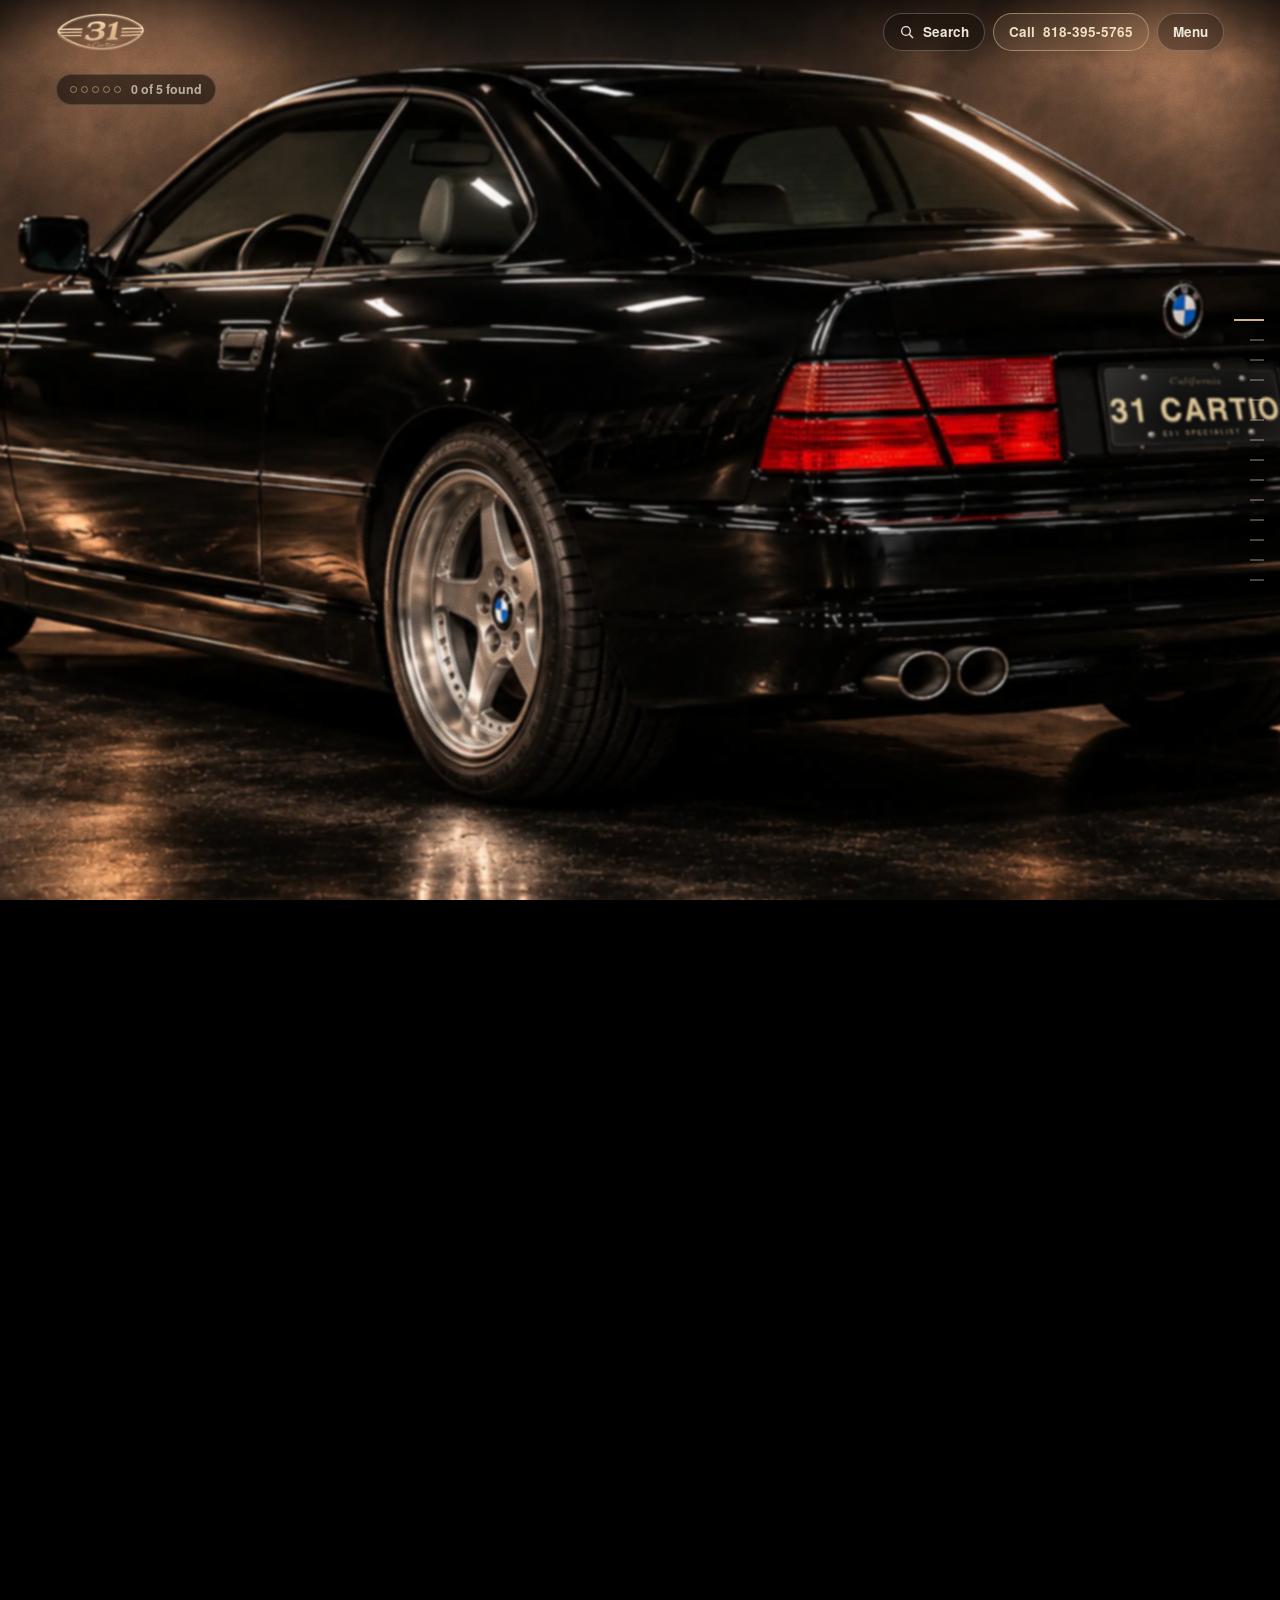
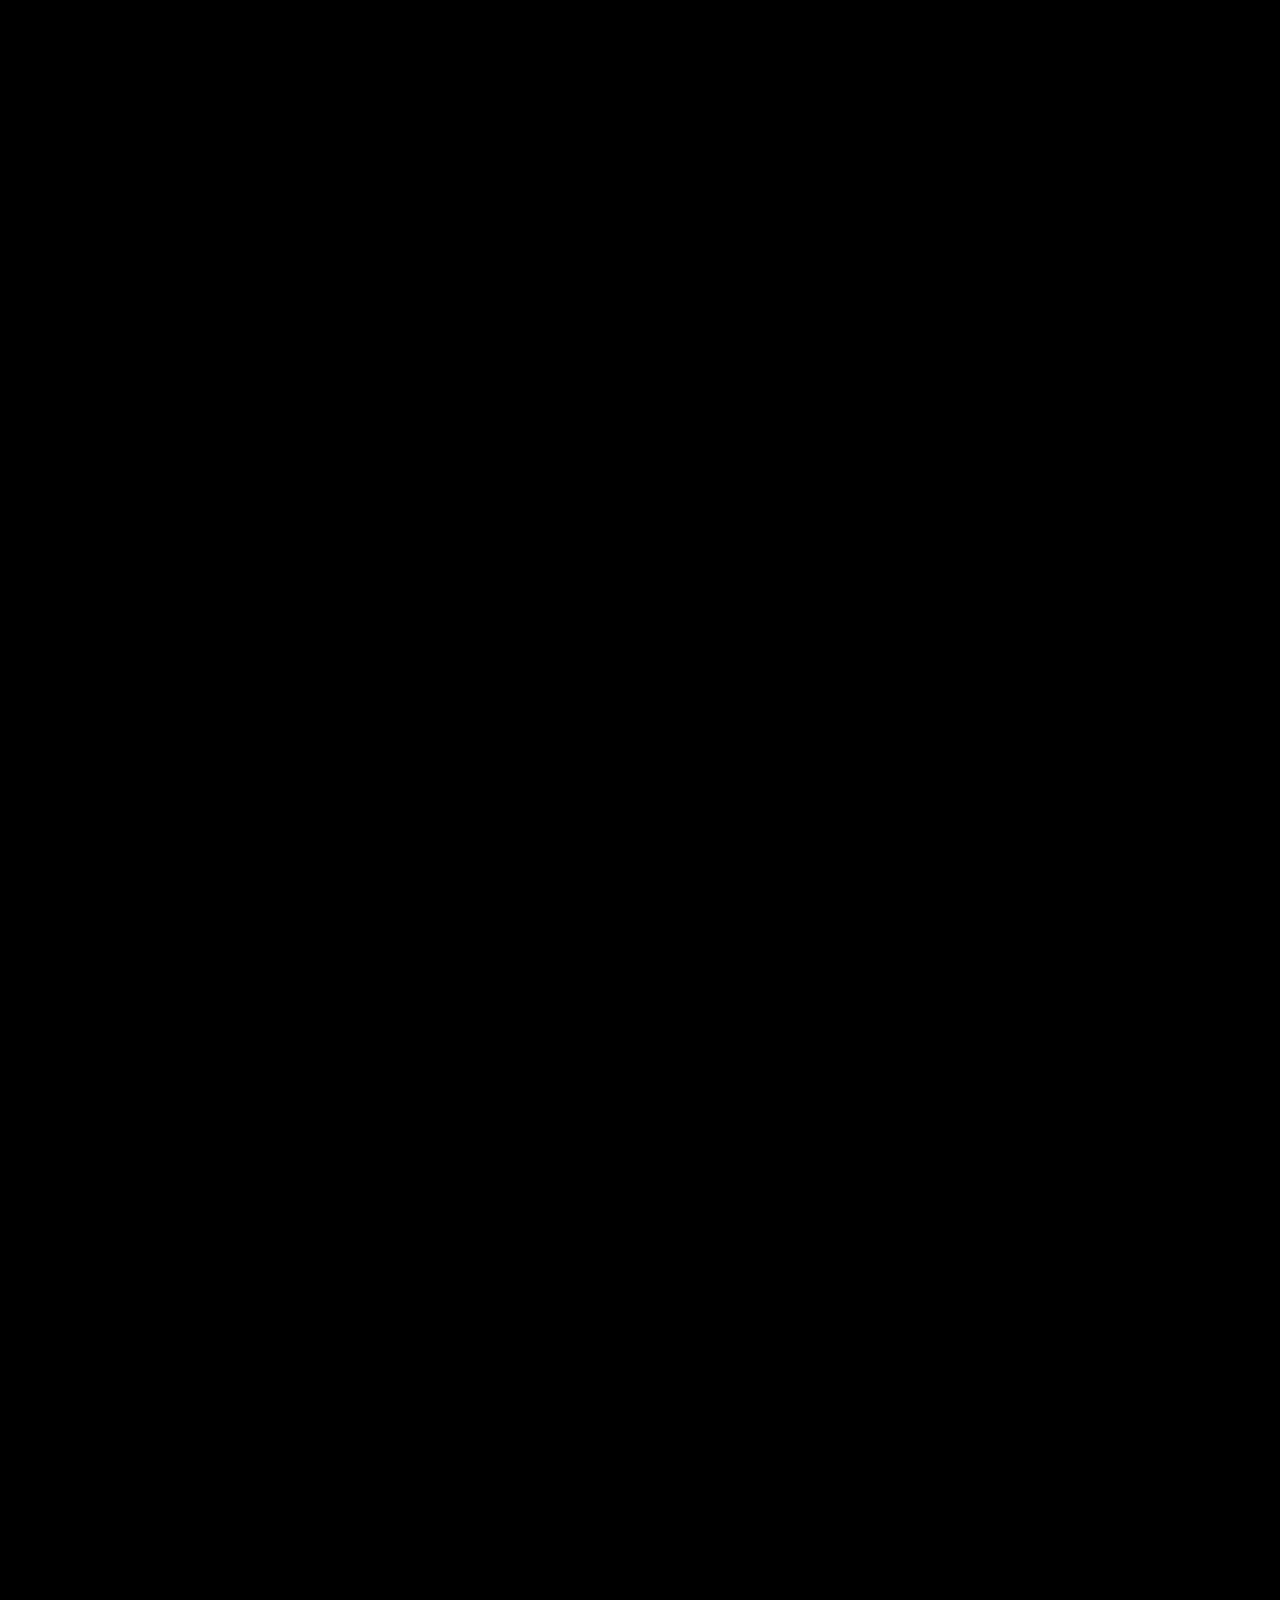
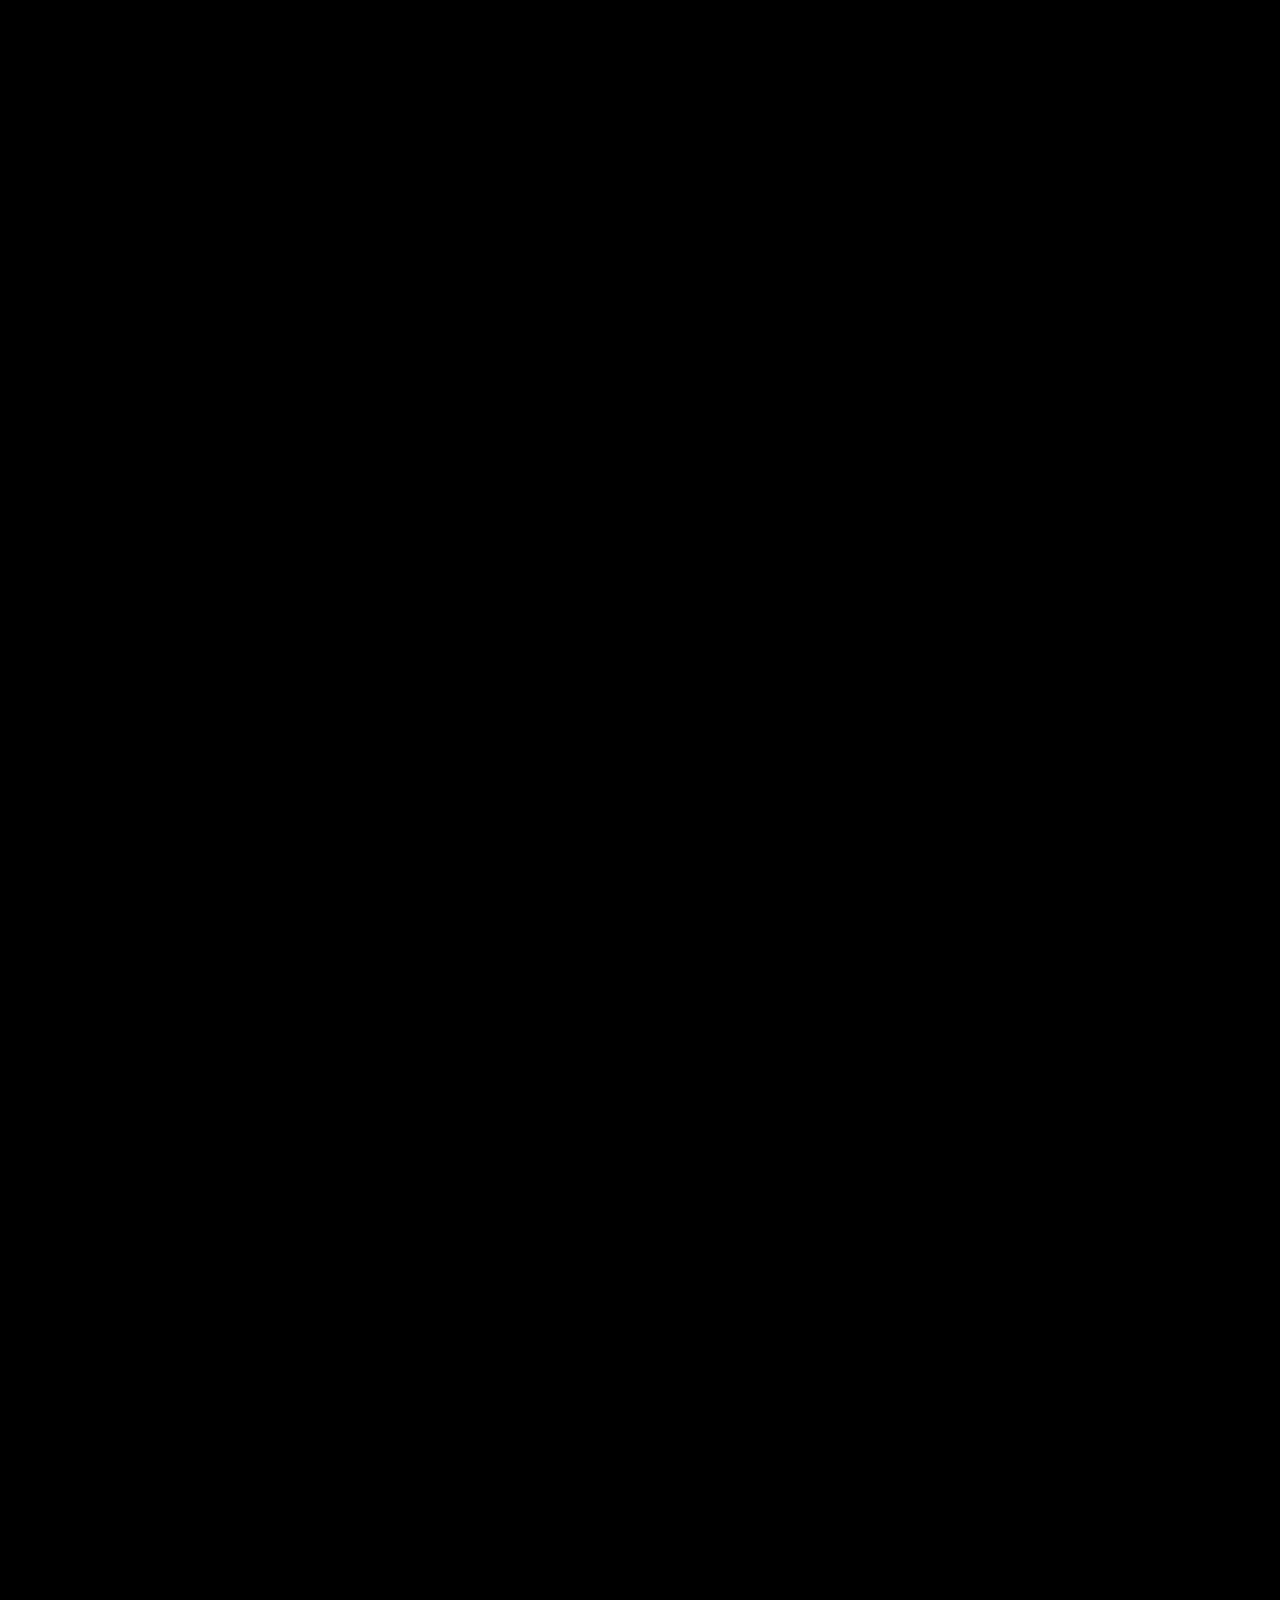
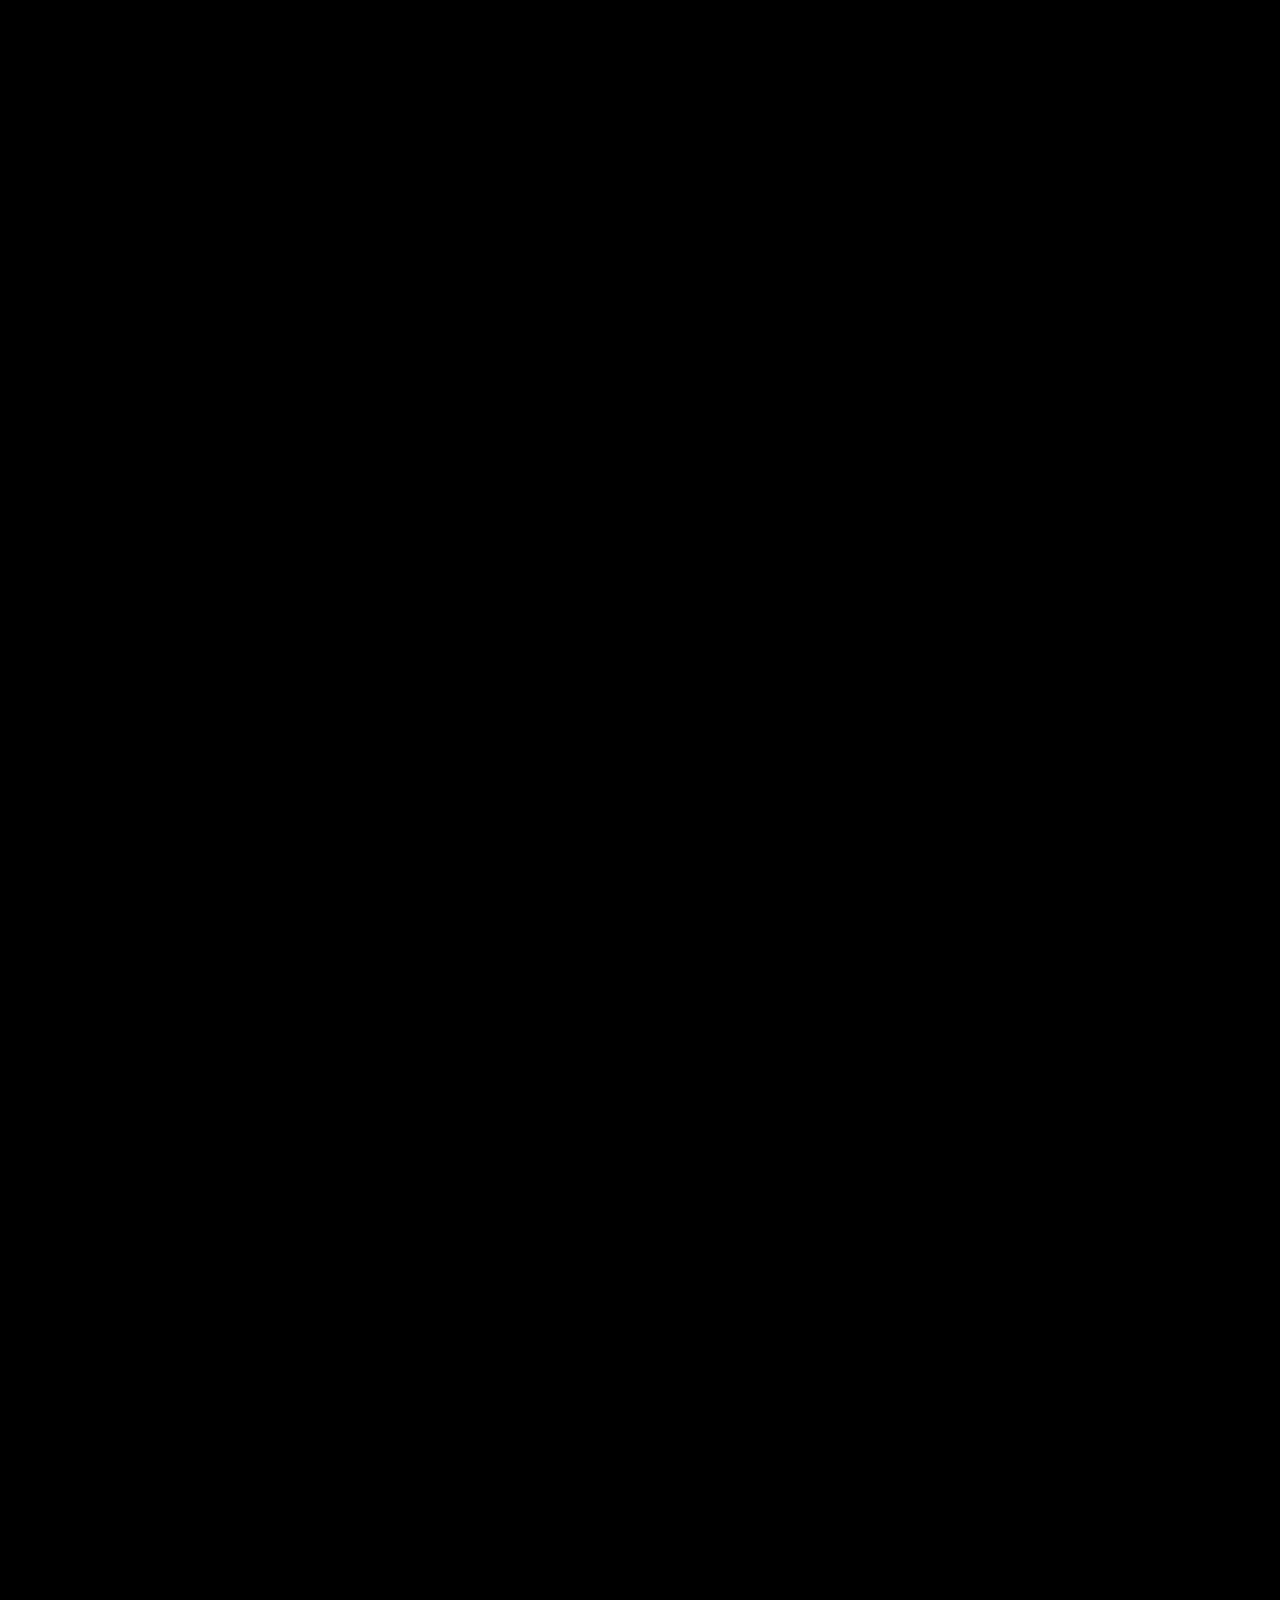
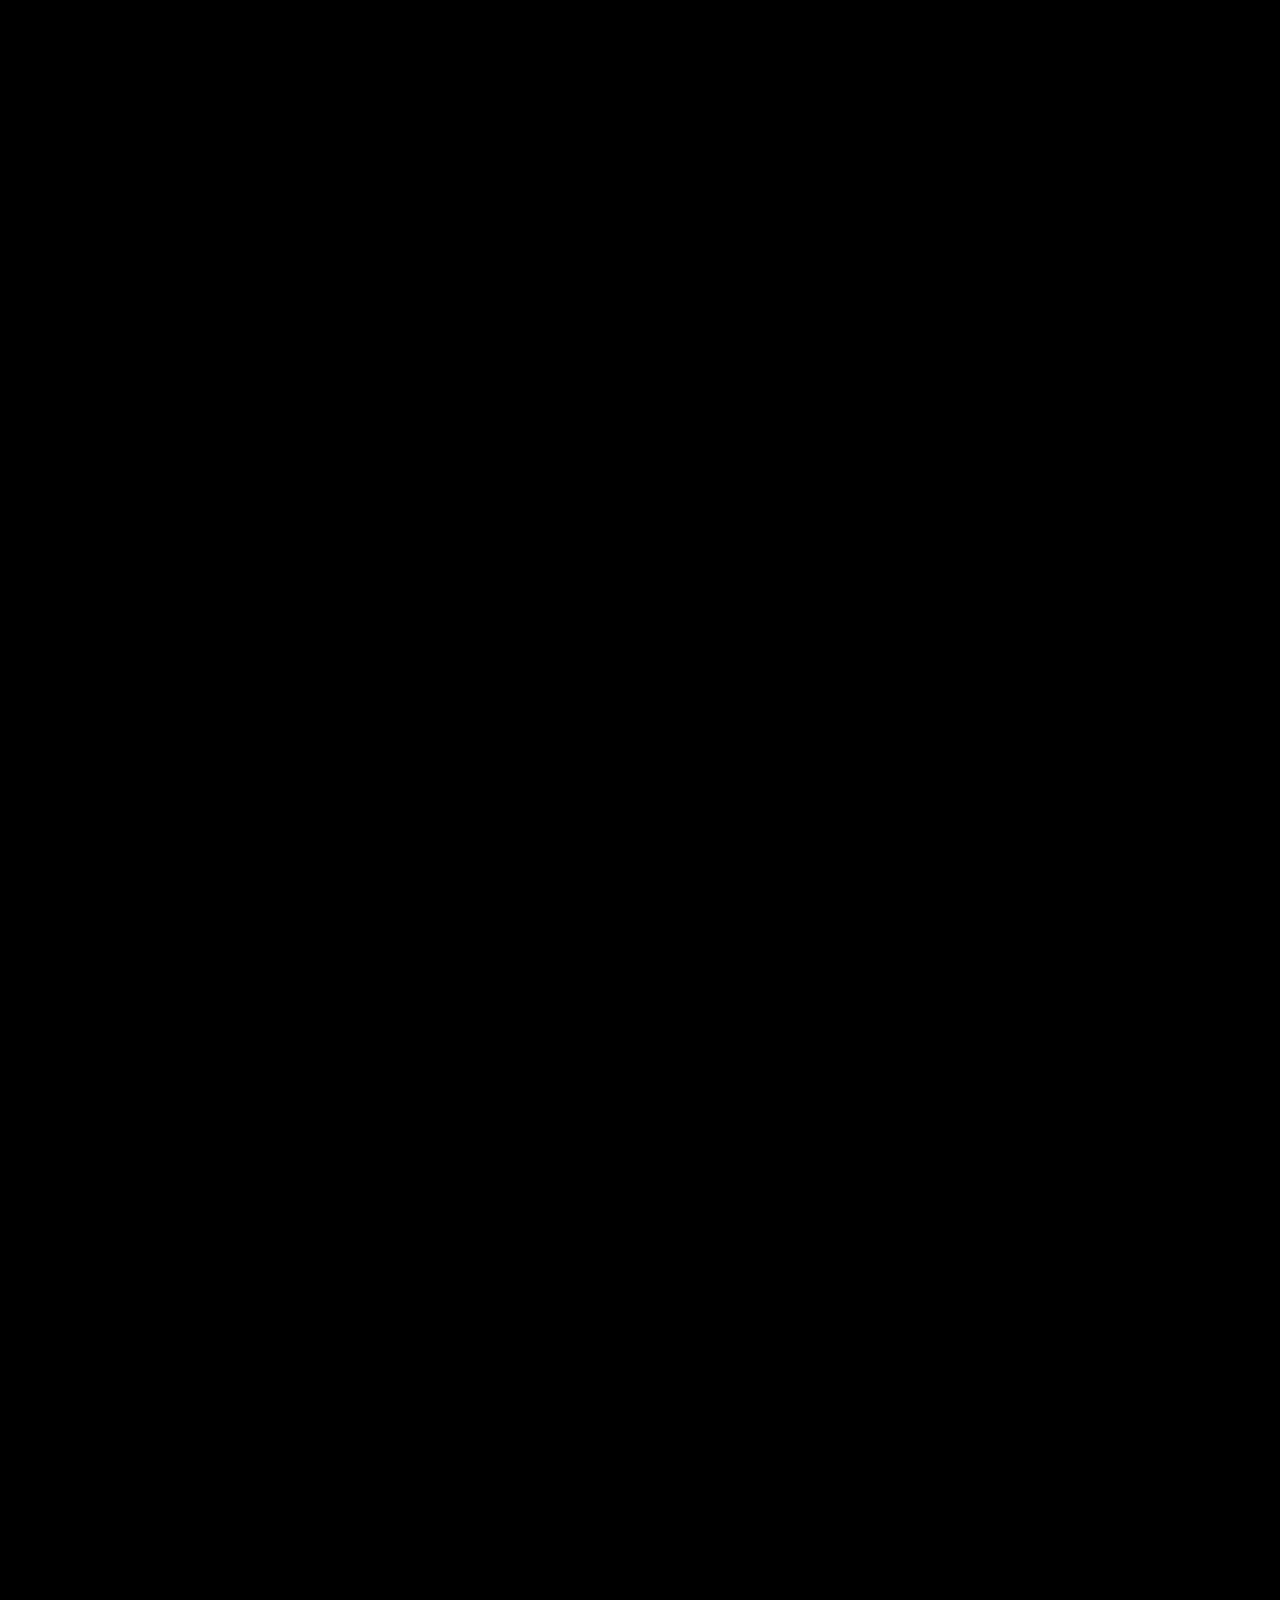
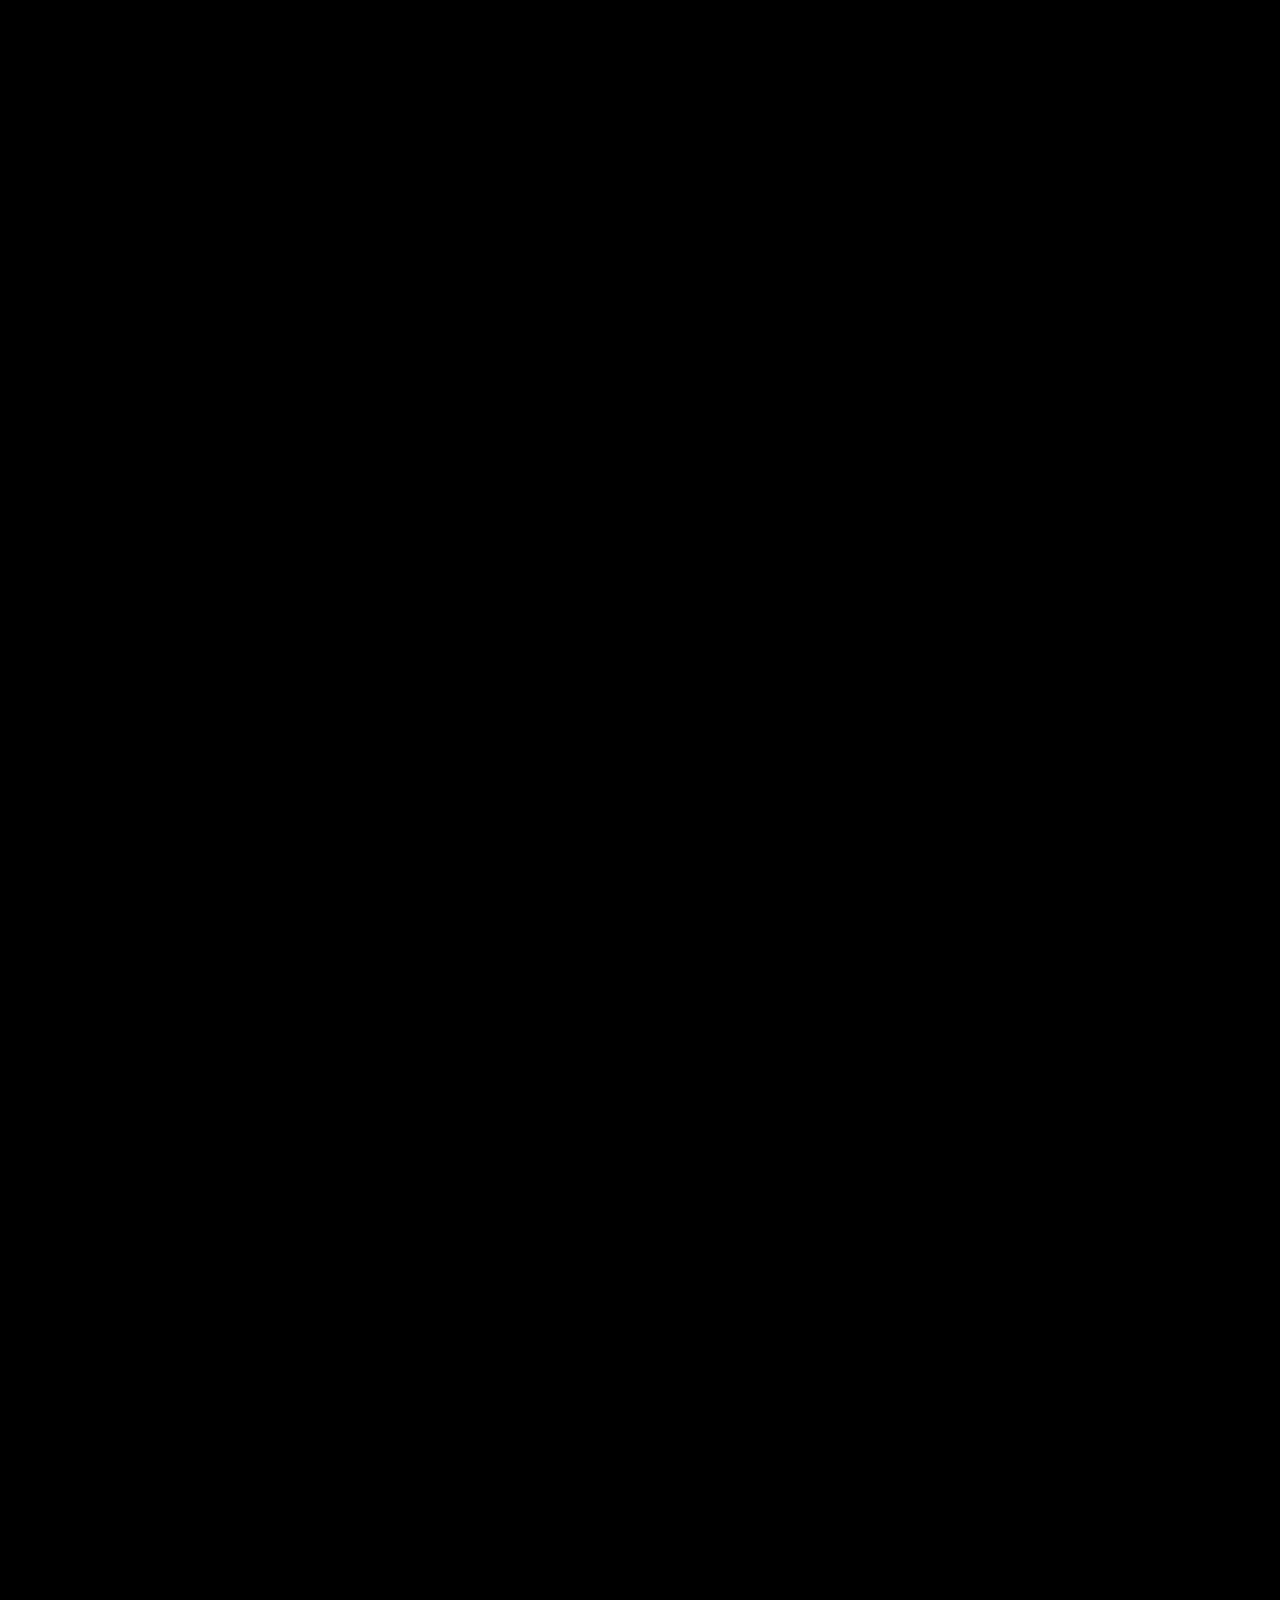
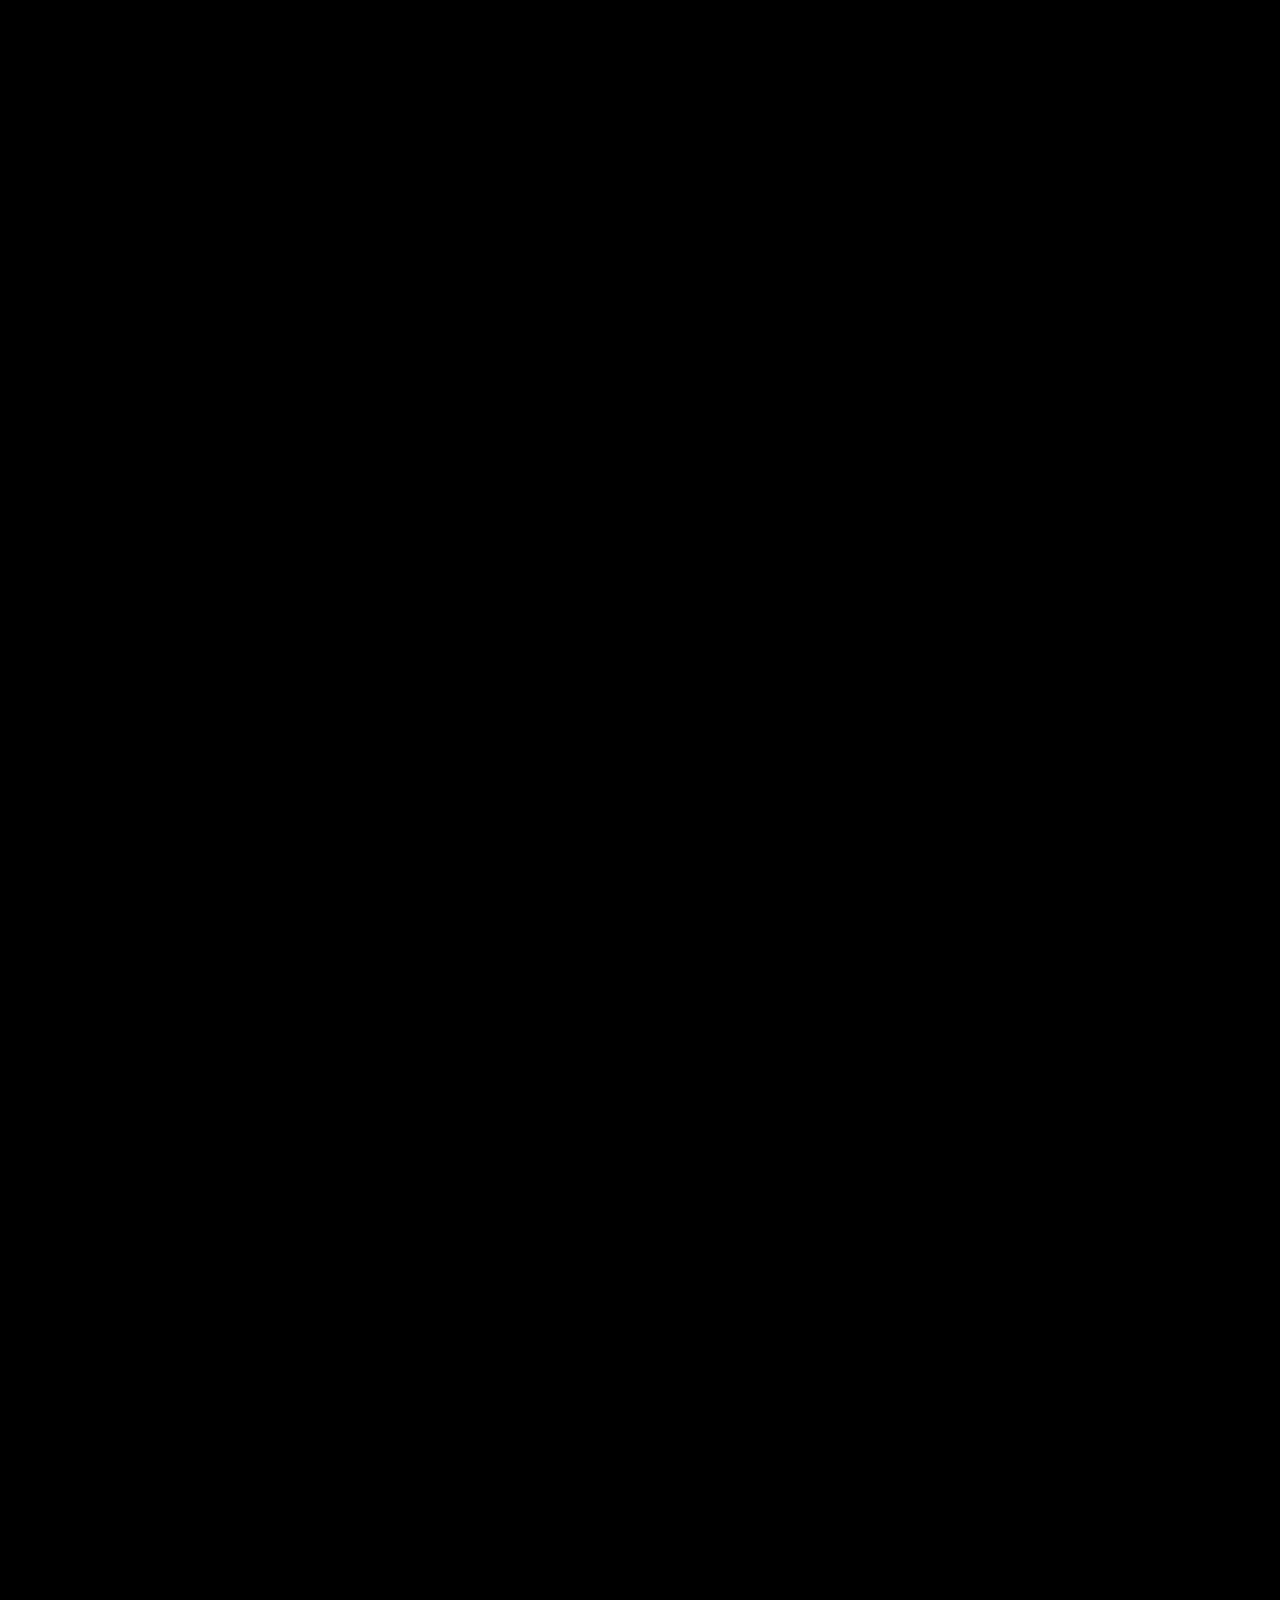
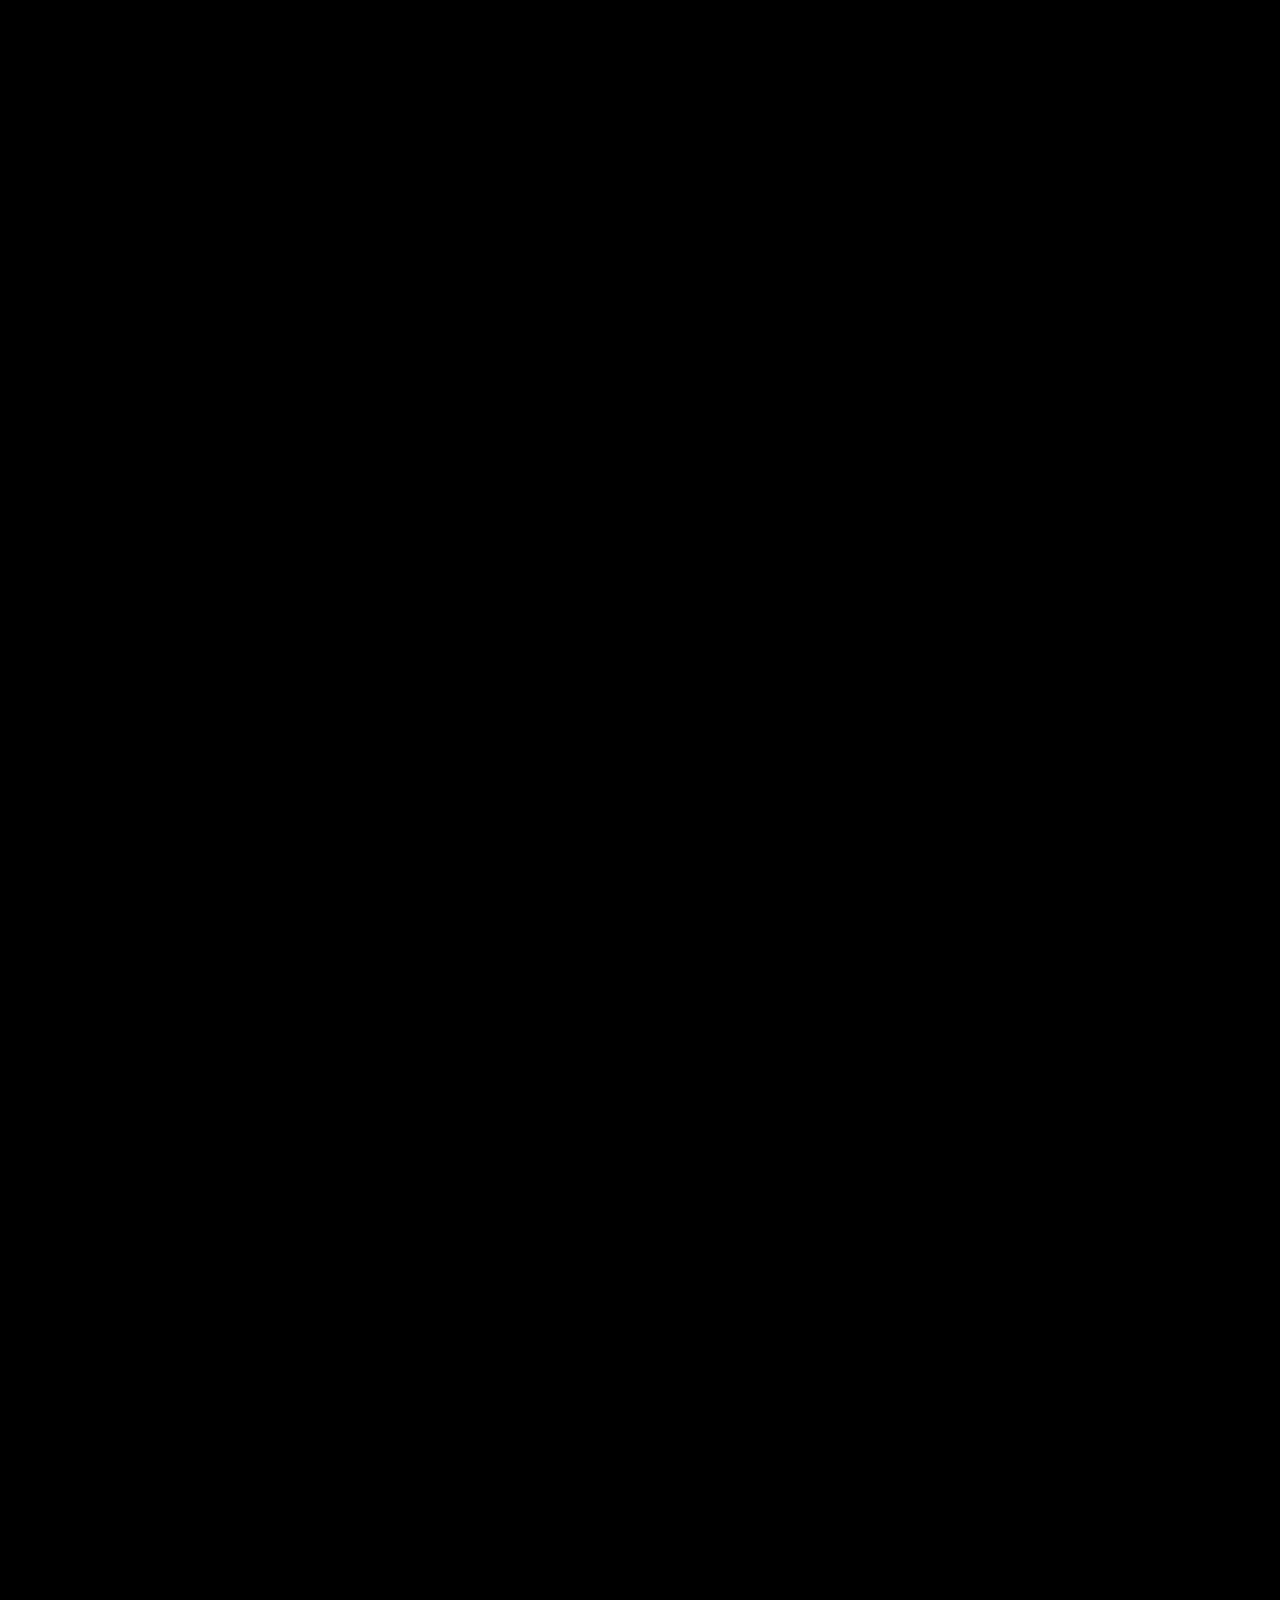
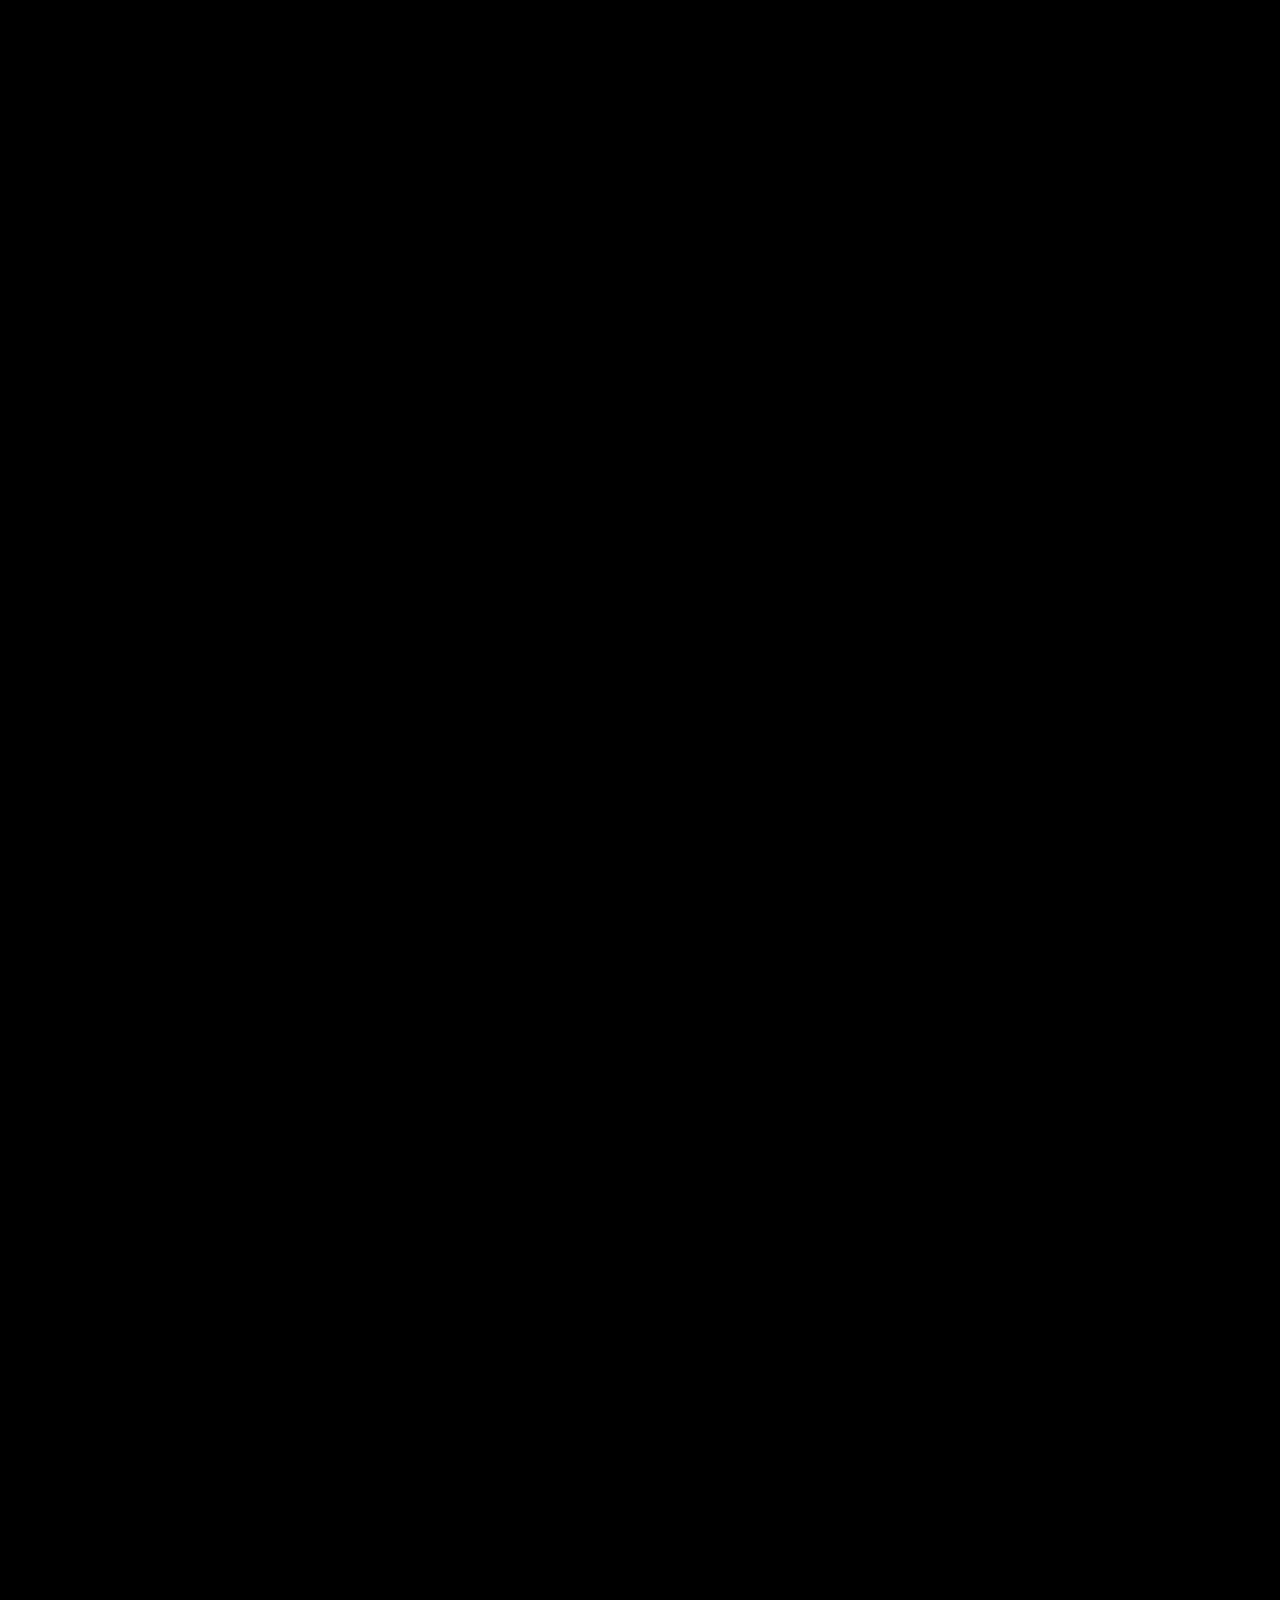
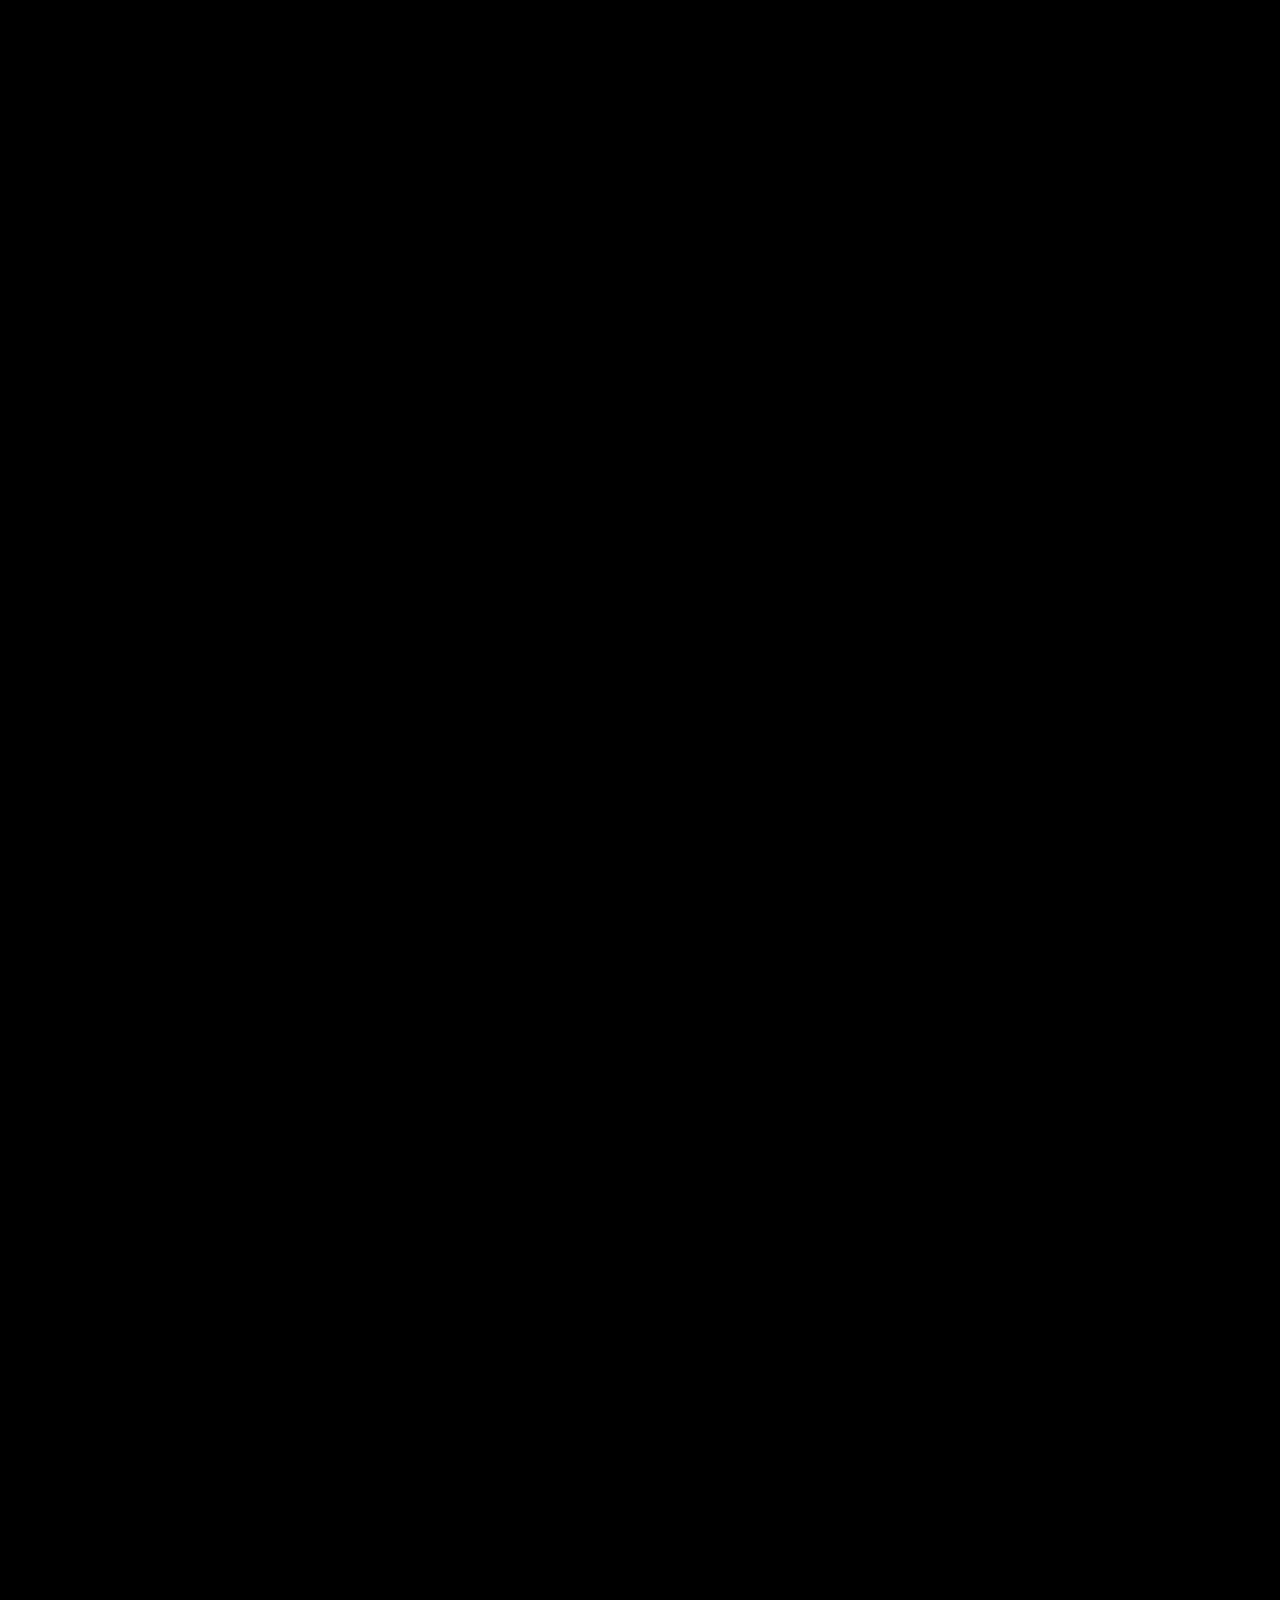
<file: index.html>
<!DOCTYPE html>
<html lang="en">
<head>
<meta charset="utf-8">
<meta name="viewport" content="width=device-width, initial-scale=1">
<title>31 by Cartio | BMW 8 Series (E31) restoration, repair and sales</title>
<meta name="description" content="E31 specialists. Paint, bodywork, engine rebuilds, power steering, interiors, sunroofs, glass, wiring and electronics for the BMW 840Ci, 850i, 850Ci and 850CSi. Southern California and South Florida.">
<meta name="theme-color" content="#000000">
<meta name="image-cdn" content="netlify">
<link rel="canonical" href="https://smk1013.github.io/31byCartio/">
<meta property="og:type" content="website">
<meta property="og:site_name" content="31 by Cartio">
<meta property="og:title" content="31 by Cartio | The E31 is all we do">
<meta property="og:description" content="Paint, bodywork, engines, interiors, sunroofs, electrics and sales for the BMW 8 Series.">
<meta property="og:url" content="https://smk1013.github.io/31byCartio/">
<meta property="og:image" content="https://smk1013.github.io/31byCartio/assets/img/og.jpg">
<meta name="twitter:image" content="https://smk1013.github.io/31byCartio/assets/img/og.jpg">
<meta name="twitter:card" content="summary_large_image">
<link rel="icon" type="image/png" sizes="32x32" href="assets/img/favicon-32.png">
<link rel="icon" type="image/png" sizes="64x64" href="assets/img/favicon-64.png">
<link rel="apple-touch-icon" href="assets/img/apple-touch-icon.png">
<link rel="preload" as="image" href="assets/photos/hero-off.webp">
<link rel="preload" href="assets/fonts/lmroman17-regular.woff" as="font" type="font/woff" crossorigin>
<link rel="stylesheet" href="assets/css/site.css">
<script>document.documentElement.classList.add('intro')</script>
<script type="application/ld+json">
{"@context":"https://schema.org","@type":"AutoRepair","name":"31 by Cartio","url":"https://31bycartio.com/","logo":"https://31bycartio.com/assets/img/logo-badge-1600.png","image":"https://31bycartio.com/assets/img/og.jpg","telephone":"+1-818-395-5765","email":"alec@31bycartio.com","description":"BMW 8 Series (E31) paint, bodywork, engine rebuilds, power steering, interiors, sunroofs, glass, wiring, electronics and sales.","areaServed":["Southern California","South Florida","United States"],"sameAs":["https://www.instagram.com/31bycartio/","https://www.facebook.com/31bycartio","https://www.youtube.com/@31bycartio"]}
</script>
</head>
<body>
<a class="skip" href="#contact-now">Skip to contact details</a>

<header class="nav" id="nav">
  <a class="nav-logo" href="#" data-go="hero" aria-label="31 by Cartio, back to the start">
    <img src="assets/img/logo-badge-400.png" alt="31 by Cartio" width="400" height="171" data-logo>
  </a>
  <div class="nav-right">
    <button class="nav-btn nav-search" type="button" data-open="search" aria-label="Search the site">
      <svg viewBox="0 0 24 24" aria-hidden="true"><circle cx="10.5" cy="10.5" r="6.5"/><path d="M15.5 15.5L21 21"/></svg><span>Search</span>
    </button>
    <a class="nav-btn nav-call" href="tel:+18183955765" data-bind="tel"><span class="nc-l">Call</span> <span class="nc-n" data-bind="phone_display">818-395-5765</span></a>
    <button class="nav-btn nav-menu" type="button" data-open="menu" aria-haspopup="dialog">Menu</button>
  </div>
</header>

<main>
<section class="journey" id="journey" aria-label="31 by Cartio, a tour of the car and the shop">
  <div class="stage" id="stage">
    <div class="layers" id="layers" aria-hidden="true"></div>
    <div class="scrim scrim-l" aria-hidden="true"></div>
    <div class="scrim scrim-b" aria-hidden="true"></div>
    <div class="scrim scrim-f" aria-hidden="true"></div>
    <div class="grain" aria-hidden="true"></div>
    <div class="vignette" aria-hidden="true"></div>
    <div class="flash" aria-hidden="true"></div>

    <img class="hero-logo" id="hero-logo" src="assets/img/logo-badge-1600.webp" alt="" width="1600" height="686" data-logo-large>

    <div class="caps">
      <!-- the studio -->
      <div class="cap cap-hero" data-cap="hero">
        <h1>The E31 is all we do.</h1>
        <div class="cap-row">
          <p>Restoration, repair and sales for the BMW 8 Series. Southern California and South Florida.</p>
          <div class="cap-actions">
            <button class="btn btn-gold" type="button" data-go="inside">Step inside</button>
            <button class="btn btn-line" type="button" data-open="search">Search</button>
          </div>
        </div>
      </div>

      <div class="cap cap-line" data-cap="lamp"><p class="line">Every detail,<br>put right.</p></div>
      <div class="cap cap-line" data-cap="corner"><p class="line">The way BMW built it.<br>Running the way it should.</p></div>
      <div class="cap cap-line cap-step" data-cap="step"><p class="line">Step inside.</p><p class="sub">Five things are hidden in this car. Keep scrolling to find them.</p></div>

      <!-- inside -->
      <div class="cap cap-detail" data-cap="look"><p class="line">Look closer.</p></div>
      <div class="cap cap-detail" data-cap="odo">
        <h2>Gauges and clusters</h2>
        <p>Dead pixels, sweeping needles, check-control faults. We fix the whole cluster.</p>
        <p class="hint">That's our number on the odometer. Tap it to call.</p>
      </div>
      <div class="cap cap-detail" data-cap="radio">
        <h2>Electronics</h2>
        <p>Radio, on-board computer, climate control and the modules behind them.</p>
        <p class="hint">The radio is showing how to reach us. Tap it.</p>
      </div>
      <div class="cap cap-detail" data-cap="mirror"><p class="line">Check the mirror.</p></div>
      <div class="cap cap-detail cap-right" data-cap="leather">
        <h2>Interior and leather</h2>
        <p>Cuts, tears and worn bolsters, re-trimmed to the factory pattern.</p>
        <p class="hint">Our name is pressed into the leather.</p>
      </div>

      <!-- what we do -->
      <article class="cap cap-ch" data-cap="paint" id="ch-paint">
        <h2>Paint &amp; Bodywork</h2>
        <p>Factory-correct color and finish, panel work, dents and rust repair, done so the light runs straight across every panel.</p>
        <ul><li>Paint correction and full respray</li><li>Dents, dings and panel alignment</li><li>Rust and accident repair</li></ul>
        <button class="btn btn-line" type="button" data-open="form" data-need="Paint or bodywork">Ask about paint and body</button>
      </article>
      <article class="cap cap-ch" data-cap="engines" id="ch-engines">
        <h2>Engines</h2>
        <p>V8 and V12 work from the M60 and M62 to the M70, M73 and the S70, from a leak to a full rebuild.</p>
        <ul><li>Full and top-end rebuilds</li><li>Cooling, fuel and ignition</li><li>Oil leaks, timing and tune-ups</li></ul>
        <p class="ch-hint">Keep scrolling. We'll open the hood.</p>
        <button class="btn btn-line" type="button" data-open="form" data-need="Engine or power steering">Ask about your engine</button>
      </article>
      <article class="cap cap-ch" data-cap="steering" id="ch-steering">
        <h2>Steering &amp; Suspension</h2>
        <p>Power steering pumps, racks and hoses, plus the bushings, dampers and brakes that make an E31 drive tight again.</p>
        <ul><li>Power steering leaks and rebuilds</li><li>Suspension refresh and alignment</li><li>Brakes, wheels and tires</li></ul>
        <button class="btn btn-line" type="button" data-open="form" data-need="Engine or power steering">Ask about steering</button>
      </article>
      <article class="cap cap-ch" data-cap="interior" id="ch-interior">
        <h2>Interior &amp; Leather</h2>
        <p>Cuts, tears and worn bolsters, seat motors, dash, headliner and trim, re-trimmed to the factory pattern.</p>
        <ul><li>Leather repair and re-trim</li><li>Seat motors and memory</li><li>Dash, headliner and door cards</li></ul>
        <button class="btn btn-line" type="button" data-open="form" data-need="Interior or leather">Ask about your interior</button>
      </article>
      <article class="cap cap-ch" data-cap="sunroof" id="ch-sunroof">
        <h2>Sunroof, Glass &amp; Seals</h2>
        <p>The sunroof is the E31's best-known headache. We fix the leaks, cables and motors properly, along with the pillarless glass and every seal around it.</p>
        <ul><li>Sunroof leaks, cables and motors</li><li>Window regulators and glass alignment</li><li>Door, roof and trunk seals</li></ul>
        <button class="btn btn-line" type="button" data-open="form" data-need="Sunroof or glass">Ask about your sunroof</button>
      </article>
      <article class="cap cap-ch" data-cap="wiring" id="ch-wiring">
        <h2>Wiring &amp; Electronics</h2>
        <p>Harnesses, switches, windows, locks, climate control and the faults that come with a car this advanced for its day.</p>
        <ul><li>Harness and connector repair</li><li>Windows, locks and mirrors</li><li>Climate control and lighting</li></ul>
        <button class="btn btn-line" type="button" data-open="form" data-need="Wiring or electronics">Ask about electrics</button>
      </article>

      <!-- cars for sale -->
      <div class="cap cap-cars" data-cap="stock">
        <div class="cars-head">
          <h2>Available stock</h2>
          <button class="btn btn-line" type="button" data-open="inventory">See all cars</button>
        </div>
        <div class="lineup-wrap"><div class="lineup" id="lineup"></div></div>
      </div>

      <!-- story -->
      <article class="cap cap-story" data-cap="story">
        <h2>Two life paths. One perfect car.</h2>
        <p>Alec Cartio and Michael Keeby met over a search for parts. Help and guidance became a friendship, and the friendship became a partnership.</p>
        <button class="btn btn-line" type="button" data-open="story">Read the story</button>
      </article>

      <!-- contact -->
      <div class="cap cap-contact" data-cap="contact" id="contact-now">
        <h2>Tell us about your car.</h2>
        <div class="tiles">
          <a class="tile" data-bind="tel" href="tel:+18183955765"><b>Call</b><span data-bind="phone_display">818-395-5765</span></a>
          <a class="tile" data-bind="sms" href="sms:+18183955765"><b>Text</b><span data-bind="phone_display">818-395-5765</span></a>
          <a class="tile" data-bind="mailto" href="mailto:alec@31bycartio.com"><b>Email</b><span data-bind="email">alec@31bycartio.com</span></a>
          <a class="tile" data-bind="ig" href="https://www.instagram.com/31bycartio/" target="_blank" rel="noopener"><b>Instagram</b><span data-handle="instagram">@31bycartio</span></a>
          <a class="tile" data-bind="fb" href="https://www.facebook.com/31bycartio" target="_blank" rel="noopener"><b>Facebook</b><span data-handle="facebook">/31bycartio</span></a>
          <a class="tile" data-bind="yt" href="https://www.youtube.com/@31bycartio" target="_blank" rel="noopener"><b>YouTube</b><span data-handle="youtube">@31bycartio</span></a>
        </div>
        <div class="contact-row">
          <button class="btn btn-gold" type="button" data-open="form">Send a message</button>
          <p class="where" id="locations-line" data-locations><a href="https://www.google.com/maps/search/?api=1&amp;query=Southern%20California" target="_blank" rel="noopener">Southern California</a> and <a href="https://www.google.com/maps/search/?api=1&amp;query=South%20Florida" target="_blank" rel="noopener">South Florida</a></p>
        </div>
      </div>
    </div>

    <nav class="chapters" id="chapters" aria-label="Chapters"></nav>
    <button class="found" id="found" type="button"><span class="found-dots" id="found-dots"></span><span id="found-text">0 of 5 found</span></button>
    <p class="scroll-cue" id="scroll-cue" aria-hidden="true">Scroll</p>
    <div class="dip" id="dip" aria-hidden="true"></div>
  </div>
</section>
</main>

<footer class="foot">
  <div class="wrap">
    <img class="foot-logo" src="assets/img/logo-badge-1600.webp" alt="31 by Cartio" width="1600" height="686" loading="lazy" data-logo-large>
    <div class="foot-row">
      <nav aria-label="Footer">
        <button type="button" data-open="inventory">Cars for sale</button>
        <button type="button" data-open="services">Services</button>
        <button type="button" data-open="story">Our story</button>
        <button type="button" data-open="form">Contact</button>
      </nav>
      <p class="foot-contact"><a data-bind="tel" href="tel:+18183955765"><span data-bind="phone_display">818-395-5765</span></a><a data-bind="mailto" href="mailto:alec@31bycartio.com"><span data-bind="email">alec@31bycartio.com</span></a></p>
    </div>
    <div class="foot-row foot-row2">
      <p class="foot-social"><a data-bind="ig" href="https://www.instagram.com/31bycartio/" target="_blank" rel="noopener">Instagram</a><a data-bind="fb" href="https://www.facebook.com/31bycartio" target="_blank" rel="noopener">Facebook</a><a data-bind="yt" href="https://www.youtube.com/@31bycartio" target="_blank" rel="noopener">YouTube</a></p>
      <p class="foot-where" data-locations><a href="https://www.google.com/maps/search/?api=1&amp;query=Southern%20California" target="_blank" rel="noopener">Southern California</a> and <a href="https://www.google.com/maps/search/?api=1&amp;query=South%20Florida" target="_blank" rel="noopener">South Florida</a></p>
    </div>
    <p class="legal">© <span id="year">2026</span> 31 by Cartio. An independent BMW 8 Series specialist, not affiliated with BMW AG. BMW and model names are trademarks of BMW AG. Studio images are illustrations. <a class="team" href="admin/" data-netlify-only>Team login</a></p>
  </div>
</footer>

<div class="panel" id="panel" hidden>
  <div class="panel-back" data-close></div>
  <div class="panel-box" role="dialog" aria-modal="true" aria-labelledby="panel-title" tabindex="-1">
    <div class="panel-top">
      <p class="panel-title" id="panel-title"></p>
      <button class="panel-close" type="button" data-close>Close</button>
    </div>
    <div class="panel-body" id="panel-body"></div>
  </div>
</div>

<form name="inquiry" data-netlify="true" netlify-honeypot="company" hidden>
  <input name="name"><input name="contact"><input name="car"><input name="need"><textarea name="message"></textarea><input name="company">
</form>

<script src="assets/js/site.js"></script>
</body>
</html>
</file>
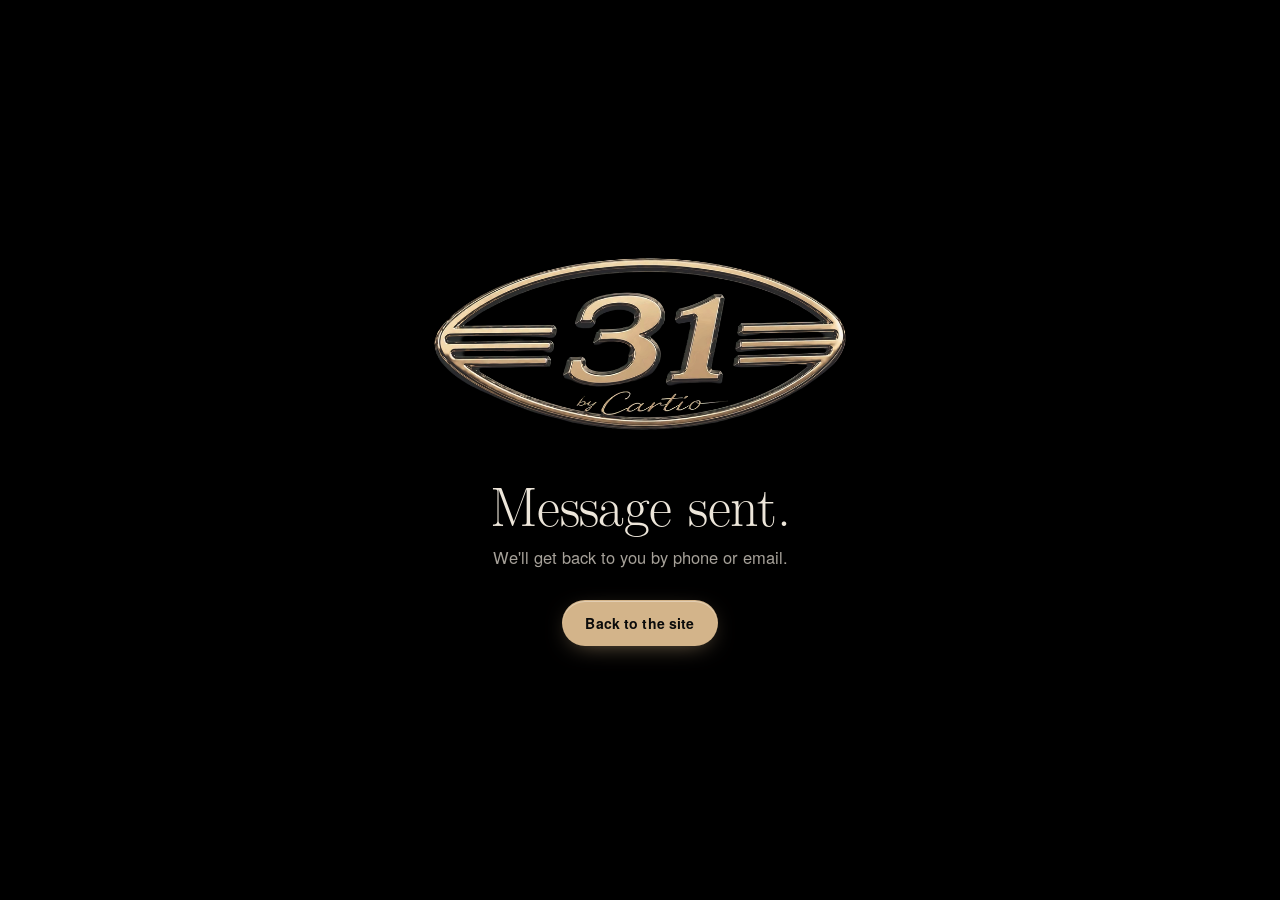
<file: thanks.html>
<!DOCTYPE html>
<html lang="en"><head><meta charset="utf-8"><meta name="viewport" content="width=device-width, initial-scale=1"><meta name="robots" content="noindex"><meta name="theme-color" content="#000000">
<title>Message sent | 31 by Cartio</title><link rel="icon" href="assets/img/favicon-32.png"><link rel="stylesheet" href="assets/css/site.css"></head>
<body style="min-height:100vh;display:grid;place-items:center;text-align:center;padding:40px">
<main><img src="assets/img/logo-badge-800.webp" alt="31 by Cartio" width="420" style="margin:0 auto 40px;width:min(420px,80vw);height:auto">
<h1 style="font-size:clamp(32px,5vw,56px)">Message sent.</h1>
<p style="color:var(--bone-2);margin:14px 0 30px">We'll get back to you by phone or email.</p>
<a class="btn btn-gold" href="./">Back to the site</a></main></body></html>
</file>
<file: assets/css/site.css>
/* 31 by Cartio — dark studio, champagne metal, editorial serif */
@font-face { font-family: "Display"; src: url("../fonts/lmroman17-regular.woff") format("woff"); font-weight: 400; font-display: swap; }
@font-face { font-family: "Display"; src: url("../fonts/lmroman12-italic.woff") format("woff"); font-weight: 400; font-style: italic; font-display: swap; }
@font-face { font-family: "Heros"; src: url("../fonts/texgyreheros-regular.woff") format("woff"); font-weight: 400; font-display: swap; }
@font-face { font-family: "Heros"; src: url("../fonts/texgyreheros-bold.woff") format("woff"); font-weight: 700; font-display: swap; }
@font-face { font-family: "Heros Cn"; src: url("../fonts/texgyreheroscn-bold.woff") format("woff"); font-weight: 700; font-display: swap; }

:root {
  --ink: #0c0b0a; --bone: #ede6da; --bone-2: rgba(237,230,218,.7); --bone-3: rgba(237,230,218,.13);
  --gold: #d3b48a; --gold-hi: #f1dfc2; --lcd: #ff6a1e;
  --serif: "Display", "Didot", "Bodoni 72", "Times New Roman", serif;
  --sans: "Heros", "Helvetica Neue", Helvetica, Arial, sans-serif;
  --cond: "Heros Cn", "Arial Narrow", Arial, sans-serif;
  --pad: clamp(18px, 4.4vw, 64px); --nav-h: 64px;
}
*, *::before, *::after { box-sizing: border-box; }
html { -webkit-text-size-adjust: 100%; background: #000; }
html.locked { overflow: hidden; }
body { margin: 0; background: #000; color: var(--bone); font: 400 16.5px/1.55 var(--sans); -webkit-font-smoothing: antialiased; }
img { display: block; max-width: 100%; }
a { color: inherit; }
h1, h2, h3 { margin: 0; font-family: var(--serif); font-weight: 400; letter-spacing: -.01em; line-height: 1.02; }
p { margin: 0; }
button { font: inherit; color: inherit; background: none; border: 0; padding: 0; cursor: pointer; }
:focus-visible { outline: 2px solid var(--gold); outline-offset: 3px; }
.sr { position: absolute; width: 1px; height: 1px; overflow: hidden; clip: rect(0 0 0 0); white-space: nowrap; }
.skip { position: absolute; left: 12px; top: -60px; z-index: 200; background: var(--gold); color: #000; padding: 10px 14px; }
.skip:focus { top: 12px; }

.btn { display: inline-flex; align-items: center; justify-content: center; min-height: 46px; padding: 0 22px; border-radius: 999px; text-decoration: none; font: 700 14px/1 var(--sans); letter-spacing: .01em; border: 1px solid transparent; white-space: nowrap; transition: background-color .25s, border-color .25s, color .25s; }
.btn-gold { background: var(--gold); color: #0b0b0b; }
.btn-gold:hover { background: var(--gold-hi); }
.btn-line { border-color: rgba(237,230,218,.38); color: var(--bone); background: rgba(10,10,10,.3); -webkit-backdrop-filter: blur(8px); backdrop-filter: blur(8px); }
.btn-line:hover { border-color: var(--bone); background: rgba(237,230,218,.08); }

/* nav */
.nav { position: fixed; inset: 0 0 auto 0; height: var(--nav-h); z-index: 60; display: flex; align-items: center; justify-content: space-between; padding: 0 var(--pad); background: linear-gradient(rgba(0,0,0,.6), rgba(0,0,0,0)); transition: background-color .3s; }
.nav.solid { background: rgba(6,6,6,.88); -webkit-backdrop-filter: blur(14px); backdrop-filter: blur(14px); }
.nav-logo img { height: 38px; width: auto; transition: opacity .25s; }
.nav.logo-hidden .nav-logo img { opacity: 0; }
.nav-right { display: flex; align-items: center; gap: 8px; }
.nav-btn { display: inline-flex; align-items: center; gap: 8px; height: 38px; padding: 0 15px; border: 1px solid rgba(237,230,218,.26); border-radius: 999px; font: 700 13.5px/1 var(--sans); text-decoration: none; color: var(--bone); background: rgba(0,0,0,.28); -webkit-backdrop-filter: blur(8px); backdrop-filter: blur(8px); transition: border-color .2s; }
.nav-btn:hover { border-color: var(--bone); }
.nav-btn svg { width: 16px; height: 16px; fill: none; stroke: currentColor; stroke-width: 2; }
.nav-call { border-color: rgba(211,180,138,.6); color: var(--gold-hi); }
@media (max-width: 760px) { .nav-search span, .nav-call .nc-n { display: none; } .nav-btn { padding: 0 13px; } }

/* stage */
.journey { position: relative; height: 2600vh; }
.stage { position: sticky; top: 0; height: 100vh; height: 100lvh; overflow: hidden;
  background: radial-gradient(80% 70% at 30% 40%, #1a1815 0%, #0e0d0c 55%, #070706 100%); }
.layers { position: absolute; inset: 0; }
.frame { position: absolute; inset: 0; visibility: hidden; will-change: opacity, clip-path; }
.ph, .ovl { position: absolute; left: 0; top: 0; transform-origin: 0 0; }
.ph { will-change: transform; backface-visibility: hidden; }
.ph img { width: 100%; height: 100%; object-fit: fill; user-select: none; -webkit-user-drag: none; }
.ovl { pointer-events: none; }
.ov { position: absolute; display: block; }
button.ov { cursor: pointer; }
.grain { position: absolute; inset: -50%; background: url("../img/grain.png"); opacity: .075; mix-blend-mode: overlay; pointer-events: none; animation: grain 1s steps(5) infinite; z-index: 20; }
@keyframes grain { 0% { transform: translate(0,0); } 20% { transform: translate(-3%,2%); } 40% { transform: translate(2%,-4%); } 60% { transform: translate(-4%,-1%); } 80% { transform: translate(3%,3%); } }
.vignette { position: absolute; inset: 0; pointer-events: none; z-index: 21; background: radial-gradient(125% 100% at 50% 50%, transparent 58%, rgba(0,0,0,.55) 100%); }
.scrim { position: absolute; inset: 0; pointer-events: none; opacity: 0; z-index: 19; }
.scrim-l { background: linear-gradient(90deg, rgba(0,0,0,.9) 0, rgba(0,0,0,.72) 26%, rgba(0,0,0,.22) 42%, rgba(0,0,0,0) 54%); }
.scrim-b { background: linear-gradient(0deg, rgba(0,0,0,.9) 0, rgba(0,0,0,.66) 24%, rgba(0,0,0,.18) 44%, rgba(0,0,0,0) 58%); }
.scrim-f { background: rgba(0,0,0,1); }
.flash { position: absolute; inset: 0; background: #fff6e8; opacity: 0; pointer-events: none; z-index: 30; mix-blend-mode: screen; }
.flash.go { animation: strobe 1.8s ease-out; }
@keyframes strobe { 0% { opacity: 0; } 18% { opacity: .32; } 55% { opacity: .1; } 100% { opacity: 0; } }
.dip { position: absolute; inset: 0; background: #000; opacity: 0; pointer-events: none; transition: opacity .2s; z-index: 40; }
.dip.on { opacity: 1; }
.hero-logo { position: absolute; left: 50%; top: calc(var(--nav-h) + 1.5vh); width: min(30vw, 17vh * 2.33, 460px); margin-left: calc(min(30vw, 17vh * 2.33, 460px) / -2); height: auto; transform-origin: 0 0; z-index: 25; pointer-events: none; filter: drop-shadow(0 8px 30px rgba(0,0,0,.7)); }
.scroll-cue { position: absolute; left: 50%; bottom: 20px; transform: translateX(-50%); z-index: 25; font: 700 11px/1 var(--cond); letter-spacing: .2em; color: var(--bone-2); padding-bottom: 28px; text-transform: uppercase; }
.scroll-cue::after { content: ""; position: absolute; left: 50%; bottom: 0; width: 1px; height: 20px; background: linear-gradient(var(--bone-2), transparent); animation: cue 1.8s ease-in-out infinite; }
@keyframes cue { 0%, 100% { transform: translateY(-4px); opacity: .3; } 50% { transform: translateY(2px); opacity: 1; } }

/* captions */
.caps { position: absolute; inset: 0; z-index: 26; pointer-events: none; }
.cap { position: absolute; opacity: 0; visibility: hidden; transform: translateY(calc((1 - var(--o, 0)) * 18px)); }
.cap.on { visibility: visible; }
.cap.live { pointer-events: auto; }
.cap p { color: var(--bone-2); }
.cap-actions { display: flex; flex-wrap: wrap; gap: 10px; }
.cap-hero { left: var(--pad); right: var(--pad); bottom: 6vh; }
.cap-hero h1 { font-size: clamp(46px, 6.6vw, 112px); text-shadow: 0 4px 40px rgba(0,0,0,.7); }
.cap-row { display: flex; align-items: end; justify-content: space-between; gap: 24px; margin-top: 18px; flex-wrap: wrap; }
.cap-row p { max-width: 30em; font-size: 16.5px; }
.cap-line { left: var(--pad); bottom: 8vh; }
.cap-line .line { font: italic 400 clamp(40px, 5.4vw, 92px)/1.02 var(--serif); color: var(--bone); text-shadow: 0 4px 40px rgba(0,0,0,.7); letter-spacing: -.01em; }
.cap-line .sub { margin-top: 16px; font-size: 16px; }
.cap-detail { left: var(--pad); top: 50%; width: min(30vw, 420px); transform: translateY(calc(-50% + (1 - var(--o, 0)) * 18px)); }
.cap-detail h2 { font-size: clamp(34px, 3.6vw, 56px); margin-bottom: 14px; }
.cap-detail p { font-size: 16.5px; }
.cap-detail .line { font: italic 400 clamp(38px, 4.2vw, 68px)/1.04 var(--serif); color: var(--bone); }
.cap-detail .hint { margin-top: 16px; font: italic 400 19px/1.4 var(--serif); color: var(--gold-hi); }

.cap-ch, .cap-story { left: var(--pad); top: calc(var(--nav-h) + 5vh); bottom: 11vh; width: 34vw; display: flex; flex-direction: column; justify-content: center; }
.cap-story { left: auto; right: var(--pad); width: 36vw; }
.cap-ch h2, .cap-story h2 { font-size: clamp(44px, 5vw, 86px); margin-bottom: 22px; }
.cap-ch p, .cap-story p { font-size: 17px; max-width: 26em; }
.cap-ch ul { list-style: none; margin: 24px 0 28px; padding: 0; max-width: 26em; }
.cap-ch li { padding: 11px 0; border-top: 1px solid var(--bone-3); font-size: 15px; color: var(--bone); }
.cap-ch li:last-child { border-bottom: 1px solid var(--bone-3); }
.cap-ch .btn, .cap-story .btn { align-self: flex-start; }
.cap-story .story-name { margin: 18px 0 26px; font: italic 400 22px/1.35 var(--serif); color: var(--gold-hi); }

.cap-cars { left: 0; right: 0; bottom: 5vh; }
.cars-head { display: flex; align-items: end; justify-content: space-between; gap: 20px; padding: 0 var(--pad); margin-bottom: 20px; }
.cars-head h2 { font-size: clamp(46px, 5.6vw, 96px); }
.lineup-wrap { overflow: hidden; }
.lineup { display: flex; gap: 16px; width: max-content; will-change: transform; }
.lc { flex: none; width: clamp(250px, 24vw, 340px); text-align: left; display: grid; gap: 4px; padding: 10px 10px 16px; background: rgba(12,12,11,.8); border: 1px solid rgba(237,230,218,.1); border-radius: 6px; -webkit-backdrop-filter: blur(12px); backdrop-filter: blur(12px); transition: border-color .25s; }
.lc:hover { border-color: var(--gold); }
.lc-img { display: block; aspect-ratio: 3 / 2; overflow: hidden; border-radius: 3px; background: #111; margin-bottom: 8px; }
.lc-img img { width: 100%; height: 100%; object-fit: cover; }
.lc-meta { display: flex; gap: 6px; }
.lc-st, .lc-sample { font: 700 11px/1 var(--sans); padding: 5px 8px; border-radius: 999px; background: rgba(211,180,138,.16); color: var(--gold-hi); }
.lc-sample { background: rgba(237,230,218,.08); color: var(--bone-2); font-weight: 400; }
.lc b { font: 400 26px/1.1 var(--serif); margin-top: 6px; }
.lc-sub { color: var(--bone-2); font-size: 14px; }
.lc-price { font-weight: 700; color: var(--gold-hi); font-size: 14.5px; }
.lc-all { align-content: center; justify-items: start; padding: 26px; min-height: 200px; background: rgba(211,180,138,.1); border-color: rgba(211,180,138,.35); }

.cap-contact { left: var(--pad); right: var(--pad); bottom: 6vh; max-width: 1120px; }
.cap-contact h2 { font-size: clamp(46px, 6vw, 100px); margin-bottom: 24px; text-shadow: 0 4px 40px rgba(0,0,0,.6); }
.tiles { display: grid; grid-template-columns: repeat(3, 1fr); gap: 10px; }
.tile { display: grid; gap: 4px; padding: 16px 20px; border: 1px solid rgba(237,230,218,.16); border-radius: 6px; text-decoration: none; background: rgba(8,8,8,.6); -webkit-backdrop-filter: blur(12px); backdrop-filter: blur(12px); transition: border-color .2s, background-color .2s; }
.tile:hover { border-color: var(--gold); background: rgba(211,180,138,.08); }
.tile b { font: 400 22px/1.1 var(--serif); color: var(--gold-hi); }
.tile span { color: var(--bone-2); font-size: 14.5px; overflow-wrap: anywhere; }
.contact-row { display: flex; align-items: center; gap: 22px; margin-top: 16px; flex-wrap: wrap; }

.chapters { position: absolute; right: 12px; top: 50%; transform: translateY(-50%); z-index: 27; display: grid; gap: 2px; }
.chapters button { display: flex; align-items: center; justify-content: flex-end; gap: 10px; height: 18px; padding: 0 4px; }
.chapters button::after { content: ""; width: 14px; height: 1.5px; background: rgba(237,230,218,.3); transition: width .25s, background-color .25s; }
.chapters button.on::after { width: 30px; background: var(--gold); }
.chapters span { font: 700 11.5px/1 var(--sans); color: var(--bone-2); opacity: 0; transform: translateX(6px); transition: opacity .2s, transform .2s; white-space: nowrap; }
.chapters:hover span, .chapters button:focus-visible span { opacity: 1; transform: none; }

.found { position: absolute; left: var(--pad); top: calc(var(--nav-h) + 10px); z-index: 27; display: flex; align-items: center; gap: 10px; padding: 8px 13px; border-radius: 999px; background: rgba(0,0,0,.5); border: 1px solid rgba(237,230,218,.16); font: 700 12.5px/1 var(--sans); color: var(--bone-2); opacity: 0; pointer-events: none; transition: opacity .4s; -webkit-backdrop-filter: blur(8px); backdrop-filter: blur(8px); }
.found.show { opacity: 1; pointer-events: auto; }
.found-dots { display: flex; gap: 4px; }
.found-dots i { width: 7px; height: 7px; border-radius: 50%; border: 1px solid rgba(211,180,138,.6); }
.found-dots i.on { background: var(--gold); border-color: var(--gold); box-shadow: 0 0 8px rgba(211,180,138,.8); }
.found.pulse { animation: pulse 1.2s ease-out; }
@keyframes pulse { 0% { box-shadow: 0 0 0 0 rgba(211,180,138,.7); color: var(--gold-hi); } 100% { box-shadow: 0 0 0 18px rgba(211,180,138,0); } }

/* hidden details, drawn on top of the stills */
.ov-odo { background: #3d1003; border-radius: 1px; box-shadow: inset 0 0 3px rgba(0,0,0,.8), 0 0 4px rgba(255,90,20,.25); padding: 3px 3px 2px; }
.seg7 { width: 100%; height: 100%; overflow: visible; }
.seg7 .on { fill: var(--lcd); filter: drop-shadow(0 0 .8px #ff4a00) drop-shadow(0 0 1.8px rgba(255,90,20,.7)); }
.seg7 .off { fill: rgba(255,100,30,.07); }
.ov-lcd { background: radial-gradient(120% 140% at 50% 50%, #200403, #120201); border-radius: 2px; box-shadow: inset 0 0 6px #000; display: flex; align-items: center; justify-content: space-between; padding: 0 14px 0 16px; overflow: hidden; }
.ov-lcd span { display: block; font: 700 25px/1 var(--cond); letter-spacing: .1em; color: #ff3d22; text-shadow: 0 0 2px #ff2200, 0 0 7px rgba(255,50,20,.65); white-space: nowrap; transform-origin: 0 50%; transition: opacity .16s; }
.ov-lcd span.flip { opacity: 0; }
.ov-lcd i { font: 700 12px/1 var(--cond); font-style: normal; color: #ff3d22; text-shadow: 0 0 2px #ff2200; margin-bottom: 8px; }
.ov-lcd::after { content: ""; position: absolute; inset: 0; background-image: radial-gradient(circle at center, transparent 0 .55px, rgba(18,2,1,.9) .85px); background-size: 1.7px 1.7px; pointer-events: none; }
.ov-mirror span { display: block; transform: scaleX(-1); font: 700 13px/42px var(--cond); letter-spacing: .3em; text-align: center; color: rgba(255,238,210,.62); text-shadow: 0 0 4px rgba(255,220,180,.5); }
.ov-plate { background: linear-gradient(#141414, #0a0a0a); border-radius: 3px; box-shadow: inset 0 0 0 2px #262626, inset 0 0 0 3.5px #0a0a0a, 0 1px 2px rgba(0,0,0,.8); display: grid; align-content: center; justify-items: center; transform: perspective(600px) rotateY(-6deg); }
.ov-plate span { font: 700 22px/1 var(--cond); letter-spacing: .08em; color: #cfcac2; text-shadow: 0 -1px 0 rgba(0,0,0,.9), 0 1px 0 rgba(255,255,255,.18); }
.ov-plate i { margin-top: 5px; font: 700 7px/1 var(--cond); font-style: normal; letter-spacing: .28em; color: rgba(211,180,138,.8); }
.ov-emboss { transform: rotate(-3deg); }
.ov-emboss i { position: absolute; inset: 0; -webkit-mask-size: contain; mask-size: contain; -webkit-mask-repeat: no-repeat; mask-repeat: no-repeat; -webkit-mask-position: center; mask-position: center; }
.ov-emboss .e-sh { background: rgba(60,25,4,.6); transform: translate(-.8px, -1px); filter: blur(.4px); }
.ov-emboss .e-hi { background: rgba(255,214,166,.45); transform: translate(.8px, 1.1px); filter: blur(.4px); }
.ov-emboss .e-base { background: rgba(110,52,14,.42); mix-blend-mode: multiply; }

/* phones */
@media (max-aspect-ratio: 85/100) {
  .hero-logo { width: min(64vw, 340px); margin-left: calc(min(64vw, 340px) / -2); top: calc(var(--nav-h) + 3vh); }
  .cap-hero { bottom: 4vh; }
  .cap-hero h1 { font-size: clamp(42px, 12vw, 64px); }
  .cap-row { margin-top: 12px; }
  .cap-hero .btn, .cap-ch .btn, .cap-story .btn { flex: 1 1 auto; }
  .cap-line { right: var(--pad); bottom: 7vh; }
  .cap-line .line { font-size: clamp(38px, 11vw, 56px); }
  .cap-detail { left: var(--pad); right: var(--pad); width: auto; top: auto; bottom: 6vh; transform: translateY(calc((1 - var(--o, 0)) * 18px)); }
  .cap-ch, .cap-story { left: var(--pad); right: var(--pad); width: auto; top: auto; bottom: 4vh; display: block; }
  .cap-ch h2, .cap-story h2 { font-size: clamp(36px, 10.5vw, 52px); margin-bottom: 12px; }
  .cap-ch p, .cap-story p { font-size: 15px; }
  .cap-ch ul { margin: 14px 0 16px; }
  .cap-ch li { padding: 8px 0; font-size: 14px; }
  .cap-story .story-name { font-size: 18px; margin: 12px 0 16px; }
  .chapters { right: 3px; gap: 0; }
  .chapters button { height: 16px; }
  .chapters button::after { width: 8px; } .chapters button.on::after { width: 18px; }
  .chapters span { display: none; }
  .found { padding: 6px 10px; }
  .cars-head { flex-direction: column; align-items: start; gap: 12px; }
  .lc { width: 72vw; }
  .cap-contact { bottom: 3vh; }
  .cap-contact h2 { font-size: clamp(40px, 11vw, 58px); margin-bottom: 16px; }
  .tiles { grid-template-columns: 1fr 1fr; gap: 8px; }
  .tile { padding: 11px 14px; }
  .tile b { font-size: 19px; } .tile span { font-size: 12.5px; }
  .scroll-cue { bottom: 10px; }
}

/* footer */
.foot { background: #000; padding: clamp(60px, 9vw, 110px) var(--pad) 30px; position: relative; z-index: 1; }
.wrap { max-width: 1240px; margin: 0 auto; }
.foot-logo { width: min(100%, 620px); height: auto; margin: 0 auto clamp(40px, 6vw, 70px); }
.foot-row { display: flex; flex-wrap: wrap; justify-content: space-between; gap: 16px; padding: 20px 0; border-top: 1px solid var(--bone-3); }
.foot-row nav { display: flex; flex-wrap: wrap; gap: 22px; }
.foot a, .foot button { text-decoration: none; color: var(--bone); opacity: .85; font-size: 15.5px; }
.foot a:hover, .foot button:hover { opacity: 1; }
.legal { color: rgba(237,230,218,.4); font-size: 13px; max-width: 64em; }
.legal .team { color: inherit; text-decoration: underline; margin-left: 6px; font-size: 13px; }

/* panel */
.panel { position: fixed; inset: 0; z-index: 90; display: flex; justify-content: flex-end; }
.panel[hidden] { display: none; }
.panel-back { position: absolute; inset: 0; background: rgba(0,0,0,.66); -webkit-backdrop-filter: blur(5px); backdrop-filter: blur(5px); animation: fade .25s; }
.panel-box { position: relative; width: min(980px, 100%); height: 100%; overflow-y: auto; overscroll-behavior: contain; outline: none; animation: slide .38s cubic-bezier(.2,.8,.2,1); padding: 0 clamp(18px, 4vw, 52px) 52px;
  background: radial-gradient(90% 60% at 20% 0%, #1b1916, #0d0c0b 60%); }
.panel[data-view="search"] .panel-box, .panel[data-view="menu"] .panel-box, .panel[data-view="details"] .panel-box, .panel[data-view="form"] .panel-box { width: min(640px, 100%); }
@keyframes fade { from { opacity: 0; } }
@keyframes slide { from { transform: translateX(36px); opacity: 0; } }
.panel-top { position: sticky; top: 0; z-index: 3; display: flex; align-items: center; justify-content: space-between; padding: 16px 0; margin-bottom: 6px; background: linear-gradient(#141210 70%, rgba(20,18,16,0)); }
.panel-title { font: 700 13px/1 var(--sans); color: var(--gold); }
.panel-close { border: 1px solid rgba(237,230,218,.3); border-radius: 999px; padding: 10px 16px; font: 700 13.5px/1 var(--sans); }
.panel-close:hover { border-color: var(--bone); }
.ph2 { font-size: clamp(36px, 4.4vw, 58px); margin: 6px 0 20px; }
.lead { color: var(--bone-2); font-size: 18px; margin-bottom: 22px; max-width: 34em; }
.q { width: 100%; font: 400 22px/1.3 var(--sans); color: var(--bone); background: rgba(255,255,255,.04); border: 1px solid rgba(237,230,218,.2); border-radius: 999px; padding: 15px 22px; }
.q:focus { outline: none; border-color: var(--gold); }
.q::-webkit-search-cancel-button { -webkit-appearance: none; }
.q::placeholder { color: rgba(237,230,218,.36); }
.q-btn { text-align: left; color: rgba(237,230,218,.5); font-size: 17px; }
.results { margin-top: 18px; }
.rg { margin-bottom: 18px; }
.rg-h { font: 700 12px/1 var(--sans); color: var(--gold); margin: 0 0 6px 14px; }
.res { display: grid; gap: 2px; padding: 12px 14px; border-radius: 6px; text-decoration: none; border: 1px solid transparent; }
.res:hover, .res:focus { background: rgba(255,255,255,.05); border-color: rgba(211,180,138,.35); outline: none; }
.res b { font: 400 21px/1.2 var(--serif); }
.res span { color: var(--bone-2); font-size: 14px; }
.empty { color: var(--bone-2); padding: 18px 0; }
.menu-tour { display: grid; margin-top: 16px; }
.menu-tour a { padding: 10px 0; border-bottom: 1px solid var(--bone-3); text-decoration: none; font: 400 clamp(22px, 2.6vw, 28px)/1.15 var(--serif); }
.menu-tour a:hover { color: var(--gold-hi); }
.menu-links { display: flex; flex-wrap: wrap; gap: 8px 18px; margin: 22px 0; }
.menu-links a { color: var(--bone-2); text-underline-offset: 3px; }
.menu-cta { display: flex; flex-wrap: wrap; gap: 10px; margin-top: 18px; }
.svc { display: grid; grid-template-columns: 1fr 1fr; gap: 10px; }
.svc a { display: grid; gap: 4px; padding: 18px 20px; border: 1px solid rgba(237,230,218,.13); border-radius: 6px; text-decoration: none; transition: border-color .2s; }
.svc a:hover { border-color: var(--gold); }
.svc b { font: 400 23px/1.15 var(--serif); color: var(--gold-hi); }
.svc span { color: var(--bone-2); font-size: 14.5px; }
.chips { display: flex; flex-wrap: wrap; gap: 8px; }
.chips button { border: 1px solid rgba(237,230,218,.28); border-radius: 999px; padding: 9px 15px; font: 700 13.5px/1 var(--sans); }
.chips button[aria-pressed="true"] { background: var(--bone); color: #0b0b0b; border-color: var(--bone); }
.count { margin: 16px 0; color: var(--bone-2); font-size: 14px; }
.grid { display: grid; grid-template-columns: repeat(auto-fill, minmax(260px, 1fr)); gap: 26px 18px; }
.card { display: grid; gap: 4px; text-align: left; }
.card-img { position: relative; display: block; aspect-ratio: 3 / 2; overflow: hidden; border-radius: 4px; background: #151515; margin-bottom: 10px; }
.card-img img { width: 100%; height: 100%; object-fit: cover; transition: transform .7s cubic-bezier(.2,.7,.2,1); }
.card:hover .card-img img { transform: scale(1.04); }
.card.sold .card-img img { filter: grayscale(.9); opacity: .7; }
.flag { position: absolute; left: 8px; top: 8px; padding: 5px 9px; border-radius: 999px; background: rgba(0,0,0,.7); color: var(--gold-hi); font: 700 11.5px/1 var(--sans); }
.flag-s { left: auto; right: 8px; color: var(--bone-2); font-weight: 400; }
.card b { font: 400 26px/1.1 var(--serif); }
.card-sub { color: var(--bone-2); font-size: 14.5px; }
.card-price { font-weight: 700; color: var(--gold-hi); }
.noimg { display: grid; place-items: center; width: 100%; height: 100%; background: radial-gradient(#1d1d1f, #0b0b0b); }
.noimg img { width: 50%; height: auto; opacity: .7; }
.inv-more { margin-top: 30px; color: var(--bone-2); }
.gal { position: relative; margin: 0 calc(clamp(18px, 4vw, 52px) * -1); background: #000; }
.track { display: flex; overflow-x: auto; scroll-snap-type: x mandatory; scrollbar-width: none; }
.track::-webkit-scrollbar { display: none; }
.slide { flex: 0 0 100%; scroll-snap-align: center; aspect-ratio: 16 / 9; max-height: 70vh; width: 100%; display: grid; place-items: center; }
.slide img { width: 100%; height: 100%; object-fit: cover; }
.gnav { position: absolute; top: 50%; transform: translateY(-50%); width: 46px; height: 46px; border-radius: 50%; background: rgba(0,0,0,.6); border: 1px solid rgba(237,230,218,.3); font-size: 26px; line-height: 1; }
.gp { left: 14px; } .gn { right: 14px; }
.gcount { position: absolute; right: 14px; bottom: 12px; background: rgba(0,0,0,.6); padding: 5px 9px; font-size: 12.5px; border-radius: 999px; }
.car-info { display: grid; grid-template-columns: 1.3fr 1fr; gap: 36px; margin-top: 28px; }
.car-info h2 { font-size: clamp(40px, 4.6vw, 64px); }
.car-lead { color: var(--bone-2); margin-top: 8px; font-size: 17px; }
.car-price { font: 700 22px/1 var(--sans); color: var(--gold-hi); margin: 18px 0; }
.car-cta { display: flex; flex-wrap: wrap; gap: 8px; }
.car-desc { margin-top: 24px; color: var(--bone-2); white-space: pre-line; }
.car-hl { margin: 18px 0 0; padding: 0 0 0 18px; }
.car-sample { margin-top: 18px; padding: 12px 14px; border: 1px dashed rgba(211,180,138,.5); border-radius: 6px; color: var(--gold-hi); font-size: 14px; }
.specs { margin: 0; border-top: 1px solid var(--bone-3); }
.specs div { display: grid; grid-template-columns: 120px 1fr; gap: 12px; padding: 12px 0; border-bottom: 1px solid var(--bone-3); font-size: 15px; }
.specs dt { color: var(--bone-2); }
.specs dd { margin: 0; }
.linkbtn { margin-top: 14px; color: var(--bone-2); text-decoration: underline; text-underline-offset: 3px; font-size: 14px; }
.story h2 { font-size: clamp(40px, 5vw, 68px); margin: 8px 0 26px; }
.story p { font: 400 clamp(18px, 1.5vw, 21px)/1.6 var(--serif); color: #d8d0c3; margin-bottom: 1.05em; max-width: 34em; }
.story .story-name { font-style: italic; color: var(--gold-hi); }
.story .specs { margin-top: 28px; max-width: 560px; }
.dl { list-style: none; margin: 0; padding: 0; }
.dl li { display: grid; gap: 3px; padding: 14px 0 14px 30px; border-bottom: 1px solid var(--bone-3); position: relative; }
.dl li::before { content: ""; position: absolute; left: 4px; top: 19px; width: 12px; height: 12px; border-radius: 50%; border: 1.5px solid rgba(211,180,138,.6); }
.dl li.got::before { background: var(--gold); border-color: var(--gold); }
.dl b { font: 400 21px/1.2 var(--serif); } .dl li:not(.got) b { color: var(--bone-2); }
.dl span { color: var(--bone-2); font-size: 14.5px; }
.form { display: grid; gap: 14px; }
.row2 { display: grid; grid-template-columns: 1fr 1fr; gap: 14px; }
.form label { display: grid; gap: 7px; font: 700 13.5px/1.2 var(--sans); color: var(--bone-2); }
.form input, .form select, .form textarea { width: 100%; font: 400 16.5px/1.4 var(--sans); color: var(--bone); background: rgba(255,255,255,.04); border: 1px solid rgba(237,230,218,.2); border-radius: 6px; padding: 13px 14px; }
.form input:focus, .form select:focus, .form textarea:focus { outline: none; border-color: var(--gold); }
.form button { justify-self: start; min-width: 200px; }
.status { min-height: 1.4em; color: var(--gold-hi); }
.status.err { color: #ffb4a8; }
.hp { position: absolute; left: -9999px; }
.form-alt { margin-top: 26px; color: var(--bone-2); }
@media (max-width: 700px) { .car-info, .row2, .svc { grid-template-columns: 1fr; } .form button { width: 100%; } }

@media (prefers-reduced-motion: reduce) { .grain, .flash.go, .found.pulse, .scroll-cue::after { animation: none !important; } }

/* ------------------------------------------------------------ polish pass */
:root { color-scheme: dark; }
html { -webkit-tap-highlight-color: transparent; scrollbar-color: #2a2622 #000; }
::selection { background: rgba(211,180,138,.85); color: #0b0b0b; }
h1, h2, h3, .line, .tile b, .lc b, .card b, .res b { text-wrap: balance; }
p, li { text-wrap: pretty; }
.btn { transition: background-color .25s, border-color .25s, color .25s, transform .15s; }
.btn:active, .nav-btn:active, .tile:active, .lc:active, .card:active { transform: scale(.975); }
.btn-gold { box-shadow: 0 6px 24px -10px rgba(211,180,138,.7), inset 0 1px 0 rgba(255,255,255,.35); }
.btn[disabled] { opacity: .6; cursor: progress; }
.nav-btn { transition: border-color .2s, background-color .2s, transform .15s; }
.nav-btn:hover { background: rgba(237,230,218,.08); }
.nav-call { background: rgba(211,180,138,.1); }
.nav-logo { display: block; border-radius: 6px; }

/* opening: the studio fades up out of black */
.layers { transition: opacity 1.4s cubic-bezier(.3,.6,.2,1), transform 2.4s cubic-bezier(.2,.7,.2,1); }
html.intro .layers { opacity: 0; transform: scale(1.03); }
.cap-hero h1, .cap-hero .cap-row > * { transition: opacity 1s .45s, transform 1.1s .45s cubic-bezier(.2,.8,.2,1); }
.cap-hero .cap-row > * { transition-delay: .7s; }
.cap-hero .cap-actions { transition-delay: .85s; }
html.intro .cap-hero h1, html.intro .cap-hero .cap-row > * { opacity: 0; transform: translateY(16px); }
.nav { transition: background-color .3s, opacity 1s .2s; }
html.intro .nav, html.intro .scroll-cue { opacity: 0; }

/* phones: full-screen stills fade into the studio instead of ending on a hard edge */
.ph img { -webkit-mask-image: linear-gradient(to bottom, transparent 0, #000 calc(var(--fe, 0) * 16%), #000 calc(100% - var(--fe, 0) * 16%), transparent 100%);
  mask-image: linear-gradient(to bottom, transparent 0, #000 calc(var(--fe, 0) * 16%), #000 calc(100% - var(--fe, 0) * 16%), transparent 100%); }

/* hidden-detail hotspots announce themselves */
button.ov:focus-visible { outline: 2px solid var(--gold); outline-offset: 2px; }
.ov-odo, .ov-lcd { transition: filter .25s; }
.ov-odo:hover, .ov-lcd:hover { filter: brightness(1.3); }

/* contact tiles and car cards: a little lift and a direction arrow */
.tile { position: relative; transition: border-color .2s, background-color .2s, transform .15s; }
.tile::after { content: "\2197"; position: absolute; right: 16px; top: 14px; font-size: 15px; color: var(--gold); opacity: .45; transition: opacity .2s, transform .2s; }
.tile:hover::after { opacity: 1; transform: translate(2px, -2px); }
.lc { transition: border-color .25s, transform .3s cubic-bezier(.2,.8,.2,1), background-color .25s; }
.lc:hover { transform: translateY(-4px); background: rgba(18,17,15,.9); }
.lc-img img { transition: transform .8s cubic-bezier(.2,.7,.2,1); }
.lc:hover .lc-img img { transform: scale(1.05); }
.lc-all b::after { content: " \2192"; color: var(--gold); }
.found { cursor: pointer; }
.found:hover { border-color: rgba(211,180,138,.6); color: var(--bone); }

/* panel */
.panel-close { display: inline-flex; align-items: center; gap: 8px; transition: border-color .2s, background-color .2s; }
.panel-close::before { content: "\00d7"; font-size: 18px; line-height: 0; font-weight: 400; margin-top: -1px; }
.panel-close:hover { background: rgba(237,230,218,.08); }
.panel-box { scrollbar-width: thin; }
.res b, .svc b, .menu-tour a { transition: color .2s; }
.res:hover b { color: var(--gold-hi); }
.menu-tour a { display: flex; justify-content: space-between; align-items: center; }
.menu-tour a::after { content: "\2192"; font: 400 16px/1 var(--sans); color: var(--gold); opacity: 0; transform: translateX(-6px); transition: opacity .2s, transform .2s; }
.menu-tour a:hover::after, .menu-tour a:focus-visible::after { opacity: 1; transform: none; }
.card-img { box-shadow: 0 0 0 1px rgba(237,230,218,.06); }
.card:hover b { color: var(--gold-hi); }
.card b { transition: color .2s; }
.form input::placeholder, .form textarea::placeholder { color: rgba(237,230,218,.32); }
.form select { appearance: none; -webkit-appearance: none; padding-right: 38px; background-image: linear-gradient(45deg, transparent 50%, var(--gold) 50%), linear-gradient(135deg, var(--gold) 50%, transparent 50%); background-position: calc(100% - 20px) 55%, calc(100% - 15px) 55%; background-size: 5px 5px, 5px 5px; background-repeat: no-repeat; }
.form select option { background: #141210; color: var(--bone); }
.form input:user-invalid, .form textarea:user-invalid { border-color: #c98a7e; }

/* car page gallery */
.gnav { display: grid; place-items: center; transition: background-color .2s, border-color .2s; -webkit-backdrop-filter: blur(8px); backdrop-filter: blur(8px); }
.gnav:hover { background: rgba(0,0,0,.85); border-color: var(--bone); }
.thumbs { display: flex; gap: 8px; margin-top: 10px; overflow-x: auto; scrollbar-width: none; padding-bottom: 2px; }
.thumbs::-webkit-scrollbar { display: none; }
.thumbs button { flex: none; width: 92px; aspect-ratio: 3 / 2; border-radius: 3px; overflow: hidden; opacity: .5; box-shadow: 0 0 0 1px rgba(237,230,218,.12); transition: opacity .2s, box-shadow .2s; }
.thumbs button:hover { opacity: .85; }
.thumbs button[aria-current="true"] { opacity: 1; box-shadow: 0 0 0 2px var(--gold); }
.thumbs img { width: 100%; height: 100%; object-fit: cover; }
.car-hl li { margin-bottom: 6px; color: var(--bone); }
.car-hl li::marker { color: var(--gold); }
.linkbtn:hover { color: var(--bone); }

/* footer */
.foot nav button, .foot nav a { position: relative; }
.foot-logo { opacity: .92; }
.legal { margin-top: 6px; line-height: 1.6; }

@media (max-aspect-ratio: 85/100) {
  .tile::after { right: 10px; top: 10px; font-size: 13px; }
  .lc:hover { transform: none; }
}
@media (prefers-reduced-motion: reduce) {
  .layers, .cap-hero h1, .cap-hero .cap-row > *, .nav { transition: none !important; }
  html.intro .layers, html.intro .cap-hero h1, html.intro .cap-hero .cap-row > *, html.intro .nav { opacity: 1 !important; transform: none !important; }
}

/* hidden details that are links */
a.ov { text-decoration: none; cursor: pointer; }
.ov-lcd { transform-origin: 50% 50%; }
.ov-odo { padding: 3px 4px 3px 3px; }

/* every contact detail is a link */
.where a, .foot-where a { color: var(--bone); text-decoration: underline; text-decoration-color: rgba(211,180,138,.5); text-underline-offset: 3px; transition: text-decoration-color .2s, color .2s; }
.where a:hover, .foot-where a:hover { color: var(--gold-hi); text-decoration-color: var(--gold); }
.where { color: var(--bone-2); }
.foot-contact, .foot-social { display: flex; flex-wrap: wrap; gap: 8px 22px; }
.foot-row2 { border-top: 0; padding-top: 0; align-items: center; }
.foot-where { color: rgba(237,230,218,.55); font-size: 15px; }
.foot a:hover { color: var(--gold-hi); }
.menu-social { display: flex; flex-wrap: wrap; gap: 8px 18px; margin: -8px 0 22px; }
.menu-social a { color: var(--gold-hi); text-underline-offset: 3px; overflow-wrap: anywhere; }

/* the hood opening in the Engines chapter (drawn on the head-on still, in its pixels).
   The hood tips up toward its hinge, then its dark underside rises in front of the windshield. */
.hood { position: absolute; visibility: hidden; }
.hood.on { visibility: visible; }
.hood-bay, .hood-top { position: absolute; inset: 0; clip-path: polygon(14.9% 0, 88.2% 0, 99.6% 100%, .4% 100%); -webkit-clip-path: polygon(14.9% 0, 88.2% 0, 99.6% 100%, .4% 100%); }
.hood-bay { background: #050505; overflow: hidden; }
.hood-bay img { width: 100%; height: 100%; object-fit: cover; object-position: 50% 50%; opacity: calc(.35 + var(--h, 0) * .65); filter: brightness(calc(.45 + var(--h, 0) * .55)); }
.hood-bay::after { content: ""; position: absolute; inset: 0; background: linear-gradient(rgba(0,0,0,.95), rgba(0,0,0,.4) 34%, rgba(0,0,0,.08) 70%, rgba(0,0,0,.45)), radial-gradient(70% 120% at 50% 70%, transparent 40%, rgba(0,0,0,.75)); opacity: calc(1 - var(--h, 0) * .4); }
.hood-flap { position: absolute; inset: 0; }
.hood-top { background: url("../photos/headon.webp") -60px -240px / 1448px 1086px no-repeat; transform-origin: 50% 0; filter: brightness(calc(1 - var(--h, 0) * 1.2)); }
.hood-under { position: absolute; left: -3%; width: 106%; bottom: 100%; height: 128%; transform-origin: 50% 100%; transform: scaleY(0);
  clip-path: polygon(0 0, 100% 0, 86% 100%, 16.9% 100%); -webkit-clip-path: polygon(0 0, 100% 0, 86% 100%, 16.9% 100%);
  background:
    linear-gradient(rgba(241,223,194,.55), rgba(241,223,194,.08) 1.6%, rgba(241,223,194,0) 5%),
    radial-gradient(60% 70% at 50% 14%, rgba(211,180,138,.32), transparent 70%),
    linear-gradient(90deg, rgba(0,0,0,.55), transparent 22%, transparent 78%, rgba(0,0,0,.55)),
    repeating-linear-gradient(90deg, rgba(255,255,255,.03) 0 3px, transparent 3px 22px),
    linear-gradient(#3b342c, #1d1a17 50%, #0a0909); }
.hood-under::before { content: ""; position: absolute; inset: 10% 20% 16%; border-radius: 46% 46% 14% 14% / 30% 30% 10% 10%; background: linear-gradient(#2a2520, #12100e); box-shadow: inset 0 2px 0 rgba(241,223,194,.14), 0 0 0 2px rgba(0,0,0,.55), 0 0 0 3px rgba(241,223,194,.06); }
.hood-under::after { content: ""; position: absolute; left: 0; right: 0; bottom: -2px; height: 40%; background: linear-gradient(transparent, rgba(0,0,0,.65)); }
.ch-hint { margin: -10px 0 22px; font: italic 400 18px/1.4 var(--serif); color: var(--gold-hi) !important; }

/* a detail caption on the right (the leather badge sits on the left of its photo) */
.cap-detail.cap-right { left: auto; right: calc(var(--pad) + 34px); }
.scrim-l.flip { transform: scaleX(-1); }
@media (max-aspect-ratio: 85/100) {
  .cap-detail.cap-right { left: var(--pad); right: var(--pad); }
  .ch-hint { margin: -4px 0 14px; font-size: 15px; }
}

/* the story: a short timeline */
.story .story-lead { font: italic 400 clamp(22px, 2.2vw, 28px)/1.4 var(--serif); color: var(--bone); max-width: 26em; margin-bottom: 30px; }
.tl { list-style: none; margin: 0 0 30px; padding: 0; display: grid; }
.tl li { display: grid; grid-template-columns: 9.5em 1fr; gap: 24px; padding: 22px 0; border-top: 1px solid var(--bone-3); }
.tl li:last-child { border-bottom: 1px solid var(--bone-3); }
.tl-when { font: 700 12px/1.6 var(--sans); letter-spacing: .14em; text-transform: uppercase; color: var(--gold); padding-top: 5px; }
.tl li div { min-width: 0; }
.story .tl p { margin-bottom: .7em; }
.story .tl p:last-child { margin-bottom: 0; }
.story-quote { margin: 18px 0 20px; padding: 4px 0 4px 20px; border-left: 2px solid var(--gold); font: italic 400 clamp(24px, 2.6vw, 32px)/1.3 var(--serif); color: var(--gold-hi); }
@media (max-width: 700px) {
  .tl li { grid-template-columns: 1fr; gap: 8px; padding: 18px 0; }
  .tl-when { padding-top: 0; }
}

/* ---------- displays and plate fitted into the photos ---------- */
.ov[data-quad], .ov-odo { transform-origin: 0 0; }
.ov-odo-link { display: block; }
.odo-w { position: absolute; display: block; -webkit-mask-size: 100% 100%; mask-size: 100% 100%; }
.ov-odo { position: absolute; left: 0; top: 0; display: block; padding: 5px 7px 4px 5px; border-radius: 2px;
  background: radial-gradient(130% 160% at 45% 40%, #4a1606, #2b0c03 70%); box-shadow: inset 0 3px 4px rgba(0,0,0,.75), inset 0 -1px 2px rgba(0,0,0,.6);
  transition: background .45s, box-shadow .45s, filter .45s; filter: brightness(.74) saturate(.92); }
.ov-odo .seg7 .on { fill: #ff7a2e; filter: drop-shadow(0 0 1px rgba(255,90,20,.9)) drop-shadow(0 0 3px rgba(255,90,20,.45)); transition: fill .45s, filter .45s; }
.ov-odo .seg7 .off { fill: rgba(255,110,40,.06); }
.ov-odo-link::after { content: ""; position: absolute; inset: -30% -12%; border-radius: 50%; pointer-events: none; opacity: 0; transition: opacity .5s;
  background: radial-gradient(closest-side, rgba(255,110,40,.4), rgba(255,90,20,.12) 55%, transparent); mix-blend-mode: screen; }
.ov-odo-link:hover .ov-odo, .ov-odo-link:focus-visible .ov-odo, .ov-odo-link.lit .ov-odo { filter: brightness(1.18) saturate(1.1); background: radial-gradient(130% 160% at 45% 40%, #6a2209, #3a1004 70%); }
.ov-odo-link:hover .seg7 .on, .ov-odo-link:focus-visible .seg7 .on, .ov-odo-link.lit .seg7 .on { fill: #ffb27a; filter: drop-shadow(0 0 1px #fff0e0) drop-shadow(0 0 3px rgba(255,120,40,1)) drop-shadow(0 0 8px rgba(255,90,20,.75)); }
.ov-odo-link:hover::after, .ov-odo-link:focus-visible::after, .ov-odo-link.lit::after { opacity: 1; }
.ov-odo-link:focus-visible { outline: none; }

.ov-lcd { transform: none; padding: 0 16px 0 18px; filter: brightness(.8); transition: filter .45s, box-shadow .45s; box-shadow: inset 0 0 8px #000, 0 0 0 rgba(255,50,20,0); }
.ov-lcd span { color: #ff4a2c; text-shadow: 0 0 1.5px #ff2200, 0 0 5px rgba(255,50,20,.45); transition: color .45s, text-shadow .45s, opacity .16s; }
.ov-lcd:hover, .ov-lcd:focus-visible, .ov-lcd.lit { filter: brightness(1.2); box-shadow: inset 0 0 8px #000, 0 0 26px rgba(255,60,20,.35), 0 0 60px rgba(255,60,20,.18); }
.ov-lcd:hover span, .ov-lcd:focus-visible span, .ov-lcd.lit span { color: #ff8a6a; text-shadow: 0 0 1px #fff2ea, 0 0 3px #ff3a10, 0 0 10px rgba(255,60,20,.9), 0 0 22px rgba(255,50,20,.5); }
.ov-lcd:focus-visible { outline: none; }

/* California legacy-style black plate, mapped into the plate recess */
.ov-plate { border-radius: 7px; overflow: hidden; display: grid; align-content: center; justify-items: center;
  background: linear-gradient(170deg, #1d1d1c, #0c0c0c 55%, #141413);
  box-shadow: inset 0 0 0 3px #232321, inset 0 0 0 5px #0b0b0b, inset 0 0 0 6px rgba(255,255,255,.05), 0 1px 2px rgba(0,0,0,.9); }
.ov-plate::after { content: ""; position: absolute; inset: 0; background: linear-gradient(100deg, rgba(255,240,220,.1), transparent 38%, transparent 70%, rgba(255,220,180,.05)); pointer-events: none; }
.ov-plate b { position: absolute; top: 11px; left: 0; right: 0; text-align: center; font: italic 400 15px/1 var(--serif); color: rgba(226,200,150,.7); letter-spacing: .04em; }
.ov-plate span { margin-top: 8px; font: 700 50px/1 var(--cond); letter-spacing: .05em; color: #dcc595; text-shadow: 0 -1.5px 0 rgba(0,0,0,.95), 0 1.5px 0 rgba(255,240,210,.22); }
.ov-plate i { position: absolute; bottom: 12px; left: 0; right: 0; margin: 0; text-align: center; font: 700 10px/1 var(--cond); font-style: normal; letter-spacing: .32em; color: rgba(211,180,138,.75); }
.ov-plate u { position: absolute; width: 10px; height: 10px; border-radius: 50%; background: radial-gradient(circle at 35% 30%, #e6e0d6, #8c867d 45%, #2c2a27 75%); box-shadow: 0 1px 1px rgba(0,0,0,.8); }
.ov-plate u::after { content: ""; position: absolute; left: 2px; right: 2px; top: 4.5px; height: 1px; background: rgba(0,0,0,.55); transform: rotate(-25deg); }

/* ---------- the story ---------- */
.panel[data-view="story"] .panel-box { width: min(900px, 100%); }
.st { padding-bottom: 20px; }
.st-open { padding: 18px 0 34px; }
.st-eyebrow, .st-num, .st-role { font: 700 11.5px/1 var(--sans); letter-spacing: .2em; text-transform: uppercase; color: var(--gold); }
.st-open h2 { font-size: clamp(52px, 7vw, 92px); line-height: .98; margin: 18px 0 26px; }
.st-lead { font: italic 400 clamp(21px, 2.1vw, 27px)/1.45 var(--serif); color: var(--bone); max-width: 28em; }
.st-fig { margin: 0 calc(clamp(18px, 4vw, 52px) * -1); overflow: hidden; background: #000; }
.st-fig img { width: 100%; aspect-ratio: 21 / 9; object-fit: cover; transform: scale(1.06); transition: transform 2.4s cubic-bezier(.2,.7,.2,1); }
.st-fig.in img { transform: none; }
.st-part { padding: clamp(48px, 7vw, 84px) 0 clamp(28px, 4vw, 44px); }
.st-part h3 { font-size: clamp(38px, 4.6vw, 60px); margin: 14px 0 30px; }
.st-duo { display: grid; grid-template-columns: 1fr 1fr; gap: 18px; margin-bottom: 34px; }
.st-person { padding: 26px 26px 28px; border-radius: 6px; background: linear-gradient(160deg, rgba(211,180,138,.09), rgba(211,180,138,.02) 60%); box-shadow: inset 0 0 0 1px rgba(211,180,138,.16); }
.st-person h4 { font: 400 30px/1.1 var(--serif); margin: 12px 0 14px; color: var(--gold-hi); }
.st-person p:not(.st-role), .st-body, .st-flow p, .st-ahead p { font: 400 clamp(17px, 1.4vw, 19px)/1.65 var(--serif); color: #d8d0c3; }
.st-body { max-width: 34em; }
.st-flow { display: grid; gap: 22px; max-width: 34em; margin-bottom: 8px; }
.st-when { font: 700 12px/1 var(--sans); letter-spacing: .16em; text-transform: uppercase; color: var(--gold); margin-right: 6px; }
.st-quote { margin: 42px 0 40px; padding: 0; text-align: center; }
.st-quote p { font: italic 400 clamp(30px, 3.8vw, 48px)/1.2 var(--serif); color: var(--gold-hi); text-wrap: balance; max-width: 18em; margin: 0 auto; }
.st-quote cite { display: block; margin-top: 16px; font: 700 11.5px/1 var(--sans); font-style: normal; letter-spacing: .2em; text-transform: uppercase; color: var(--bone-2); }
.st-quote::before { content: ""; display: block; width: 44px; height: 1px; background: var(--gold); margin: 0 auto 26px; }
.st-ahead { display: grid; grid-template-columns: 1fr 1fr; gap: 34px 30px; margin: 36px 0 40px; }
.st-ahead h4 { font: 400 24px/1.2 var(--serif); color: var(--bone); margin-bottom: 8px; padding-top: 16px; border-top: 1px solid rgba(211,180,138,.35); }
.st-ahead p { font-size: 16.5px; color: var(--bone-2); }
.st-close { font: italic 400 clamp(21px, 2vw, 25px)/1.45 var(--serif); color: var(--gold-hi); max-width: 26em; margin-bottom: 26px; }
.st-specs { margin-top: 40px; max-width: 560px; }
@media (max-width: 700px) {
  .st-duo, .st-ahead { grid-template-columns: 1fr; }
  .st-person { padding: 22px 20px; }
  .st-fig img { aspect-ratio: 4 / 3; }
}
/* content eases in as it scrolls into view (only once script has marked it) */
.rv-on { opacity: 0; transform: translateY(22px); transition: opacity 1s cubic-bezier(.2,.7,.2,1), transform 1.2s cubic-bezier(.2,.7,.2,1); }
.rv-on.in { opacity: 1; transform: none; }
.st-duo .rv-on:nth-child(2), .st-ahead .rv-on:nth-child(2), .st-ahead .rv-on:nth-child(4) { transition-delay: .12s; }

/* ---------- smoother everywhere ---------- */
.panel-back { animation: fade .45s ease; transition: opacity .32s ease; }
.panel-box { animation: slide .6s cubic-bezier(.16,.84,.24,1); transition: transform .32s cubic-bezier(.5,0,.75,0), opacity .32s ease; }
@keyframes slide { from { transform: translateX(48px); opacity: 0; } }
.panel.closing .panel-back { opacity: 0; }
.panel.closing .panel-box { transform: translateX(40px); opacity: 0; }
.dip { transition: opacity .42s cubic-bezier(.4,0,.2,1); }
.cap { transition: none; }
.nav { transition: background-color .6s ease, opacity 1s .2s; }
.found { transition: opacity .7s ease; }
.chapters button::after { transition: width .5s cubic-bezier(.2,.8,.2,1), background-color .5s; }
.btn, .nav-btn, .tile, .lc, .card, .res, .svc a { transition-duration: .35s; transition-timing-function: cubic-bezier(.2,.7,.2,1); }
html { scroll-behavior: auto; }
@media (prefers-reduced-motion: reduce) { .rv-on { opacity: 1 !important; transform: none !important; } .panel-box, .panel-back { animation: none; } }

/* story, revised: one flowing piece, no part labels */
.st-open h2 { font-size: clamp(42px, 5.4vw, 72px); line-height: 1.02; max-width: 12em; }
.st-part h3 { margin-top: 0; }
.st-prose { display: grid; gap: 22px; max-width: 34em; }
.st-prose p, .st-thread p:not(.st-mark) { font: 400 clamp(17px, 1.4vw, 19px)/1.7 var(--serif); color: #d8d0c3; }
.st-prose p:first-child::first-letter { float: left; font: 400 4.1em/.8 var(--serif); color: var(--gold-hi); margin: .08em .1em 0 0; }
.st-thread { position: relative; display: grid; gap: 30px; max-width: 34em; padding-left: 30px; }
.st-thread::before { content: ""; position: absolute; left: 4px; top: 8px; bottom: 8px; width: 1px; background: linear-gradient(rgba(211,180,138,.6), rgba(211,180,138,.08)); }
.st-thread > div { position: relative; }
.st-thread > div::before { content: ""; position: absolute; left: -30px; top: 5px; width: 9px; height: 9px; border-radius: 50%; background: #0f0e0c; box-shadow: 0 0 0 1.5px var(--gold); }
.st-mark { font: 700 11.5px/1 var(--sans); letter-spacing: .18em; text-transform: uppercase; color: var(--gold); margin-bottom: 10px; }
.st-quote p { max-width: 20em; }

/* story: larger type, production table */
.st-eyebrow, .st-mark, .st-quote cite { font-size: 13.5px; }
.st-lead { font-size: clamp(23px, 2.3vw, 29px); }
.st-prose p, .st-thread p:not(.st-mark), .st-body, .st-flow p { font-size: clamp(19px, 1.6vw, 21.5px); line-height: 1.7; }
.st-ahead h4 { font-size: clamp(25px, 2.2vw, 29px); }
.st-ahead p { font-size: clamp(18px, 1.5vw, 20px); line-height: 1.65; color: #cfc6b8; }
.st-facts { margin-top: 56px; max-width: 640px; }
.st-facts h4 { font: 400 clamp(26px, 2.4vw, 32px)/1.2 var(--serif); color: var(--gold-hi); margin: 0 0 14px; }
.st-facts h4 + dl { margin-bottom: 44px; }
.st-specs { margin-top: 0; max-width: none; }
.st-specs div { grid-template-columns: 130px 1fr; font-size: 17.5px; padding: 15px 0; }
.st-prod dd { display: flex; justify-content: space-between; align-items: baseline; gap: 16px; }
.st-prod dd span { color: var(--bone-2); }
.st-prod small { display: block; margin-top: 4px; font-size: 14.5px; color: rgba(237,230,218,.5); }
.st-prod b { font: 400 26px/1 var(--serif); color: var(--bone); font-variant-numeric: tabular-nums; }
.st-prod dt { color: var(--bone); font-weight: 700; }
.st-prod .st-total b { color: var(--gold-hi); }
.st-prod .st-total dt { color: var(--gold); }
@media (max-width: 700px) { .st-specs div { grid-template-columns: 90px 1fr; font-size: 16px; } .st-prod b { font-size: 22px; } }

.st-prod .st-sub dt, .st-prod .st-sub b { color: var(--gold-hi); }
.st-prod .st-sub { background: rgba(211,180,138,.05); }
.st-facts dl.st-prod + h4 { margin-top: 0; }
.st-facts .st-prod { margin-bottom: 44px; }
</file>
